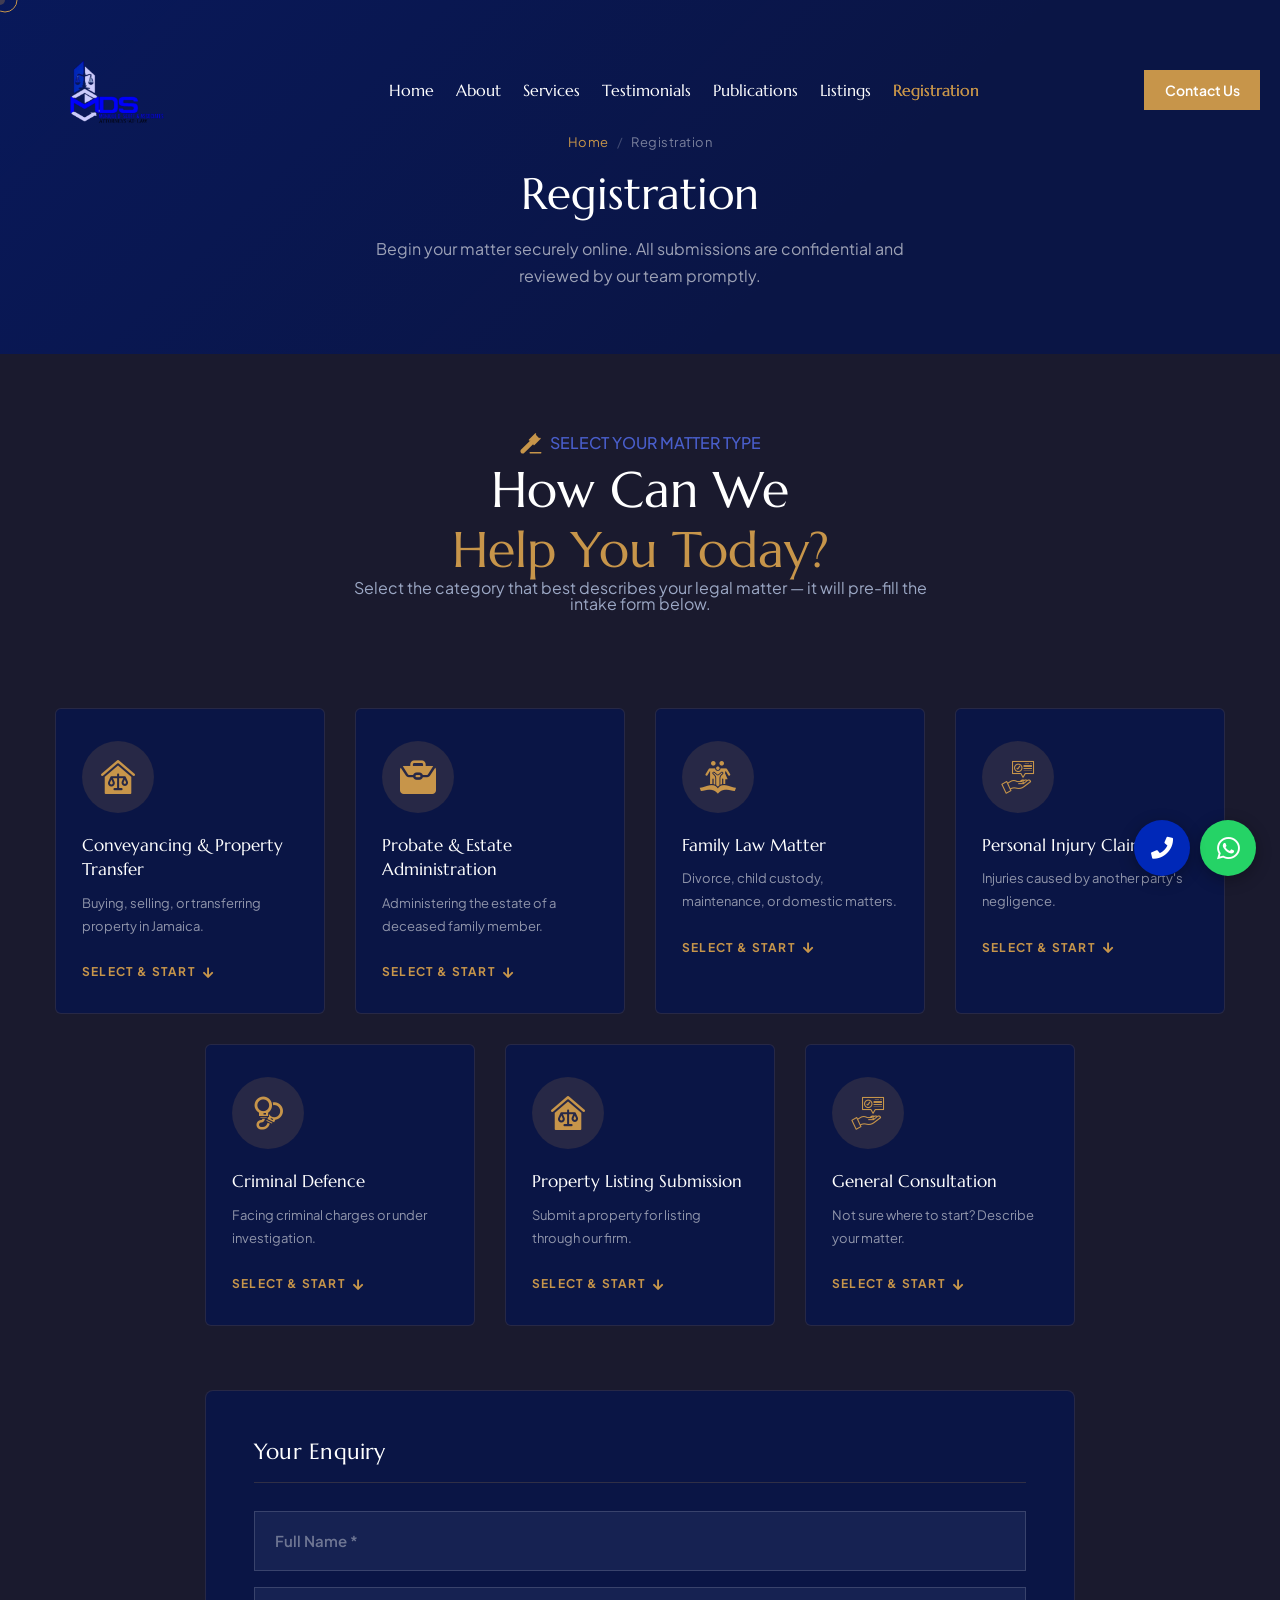
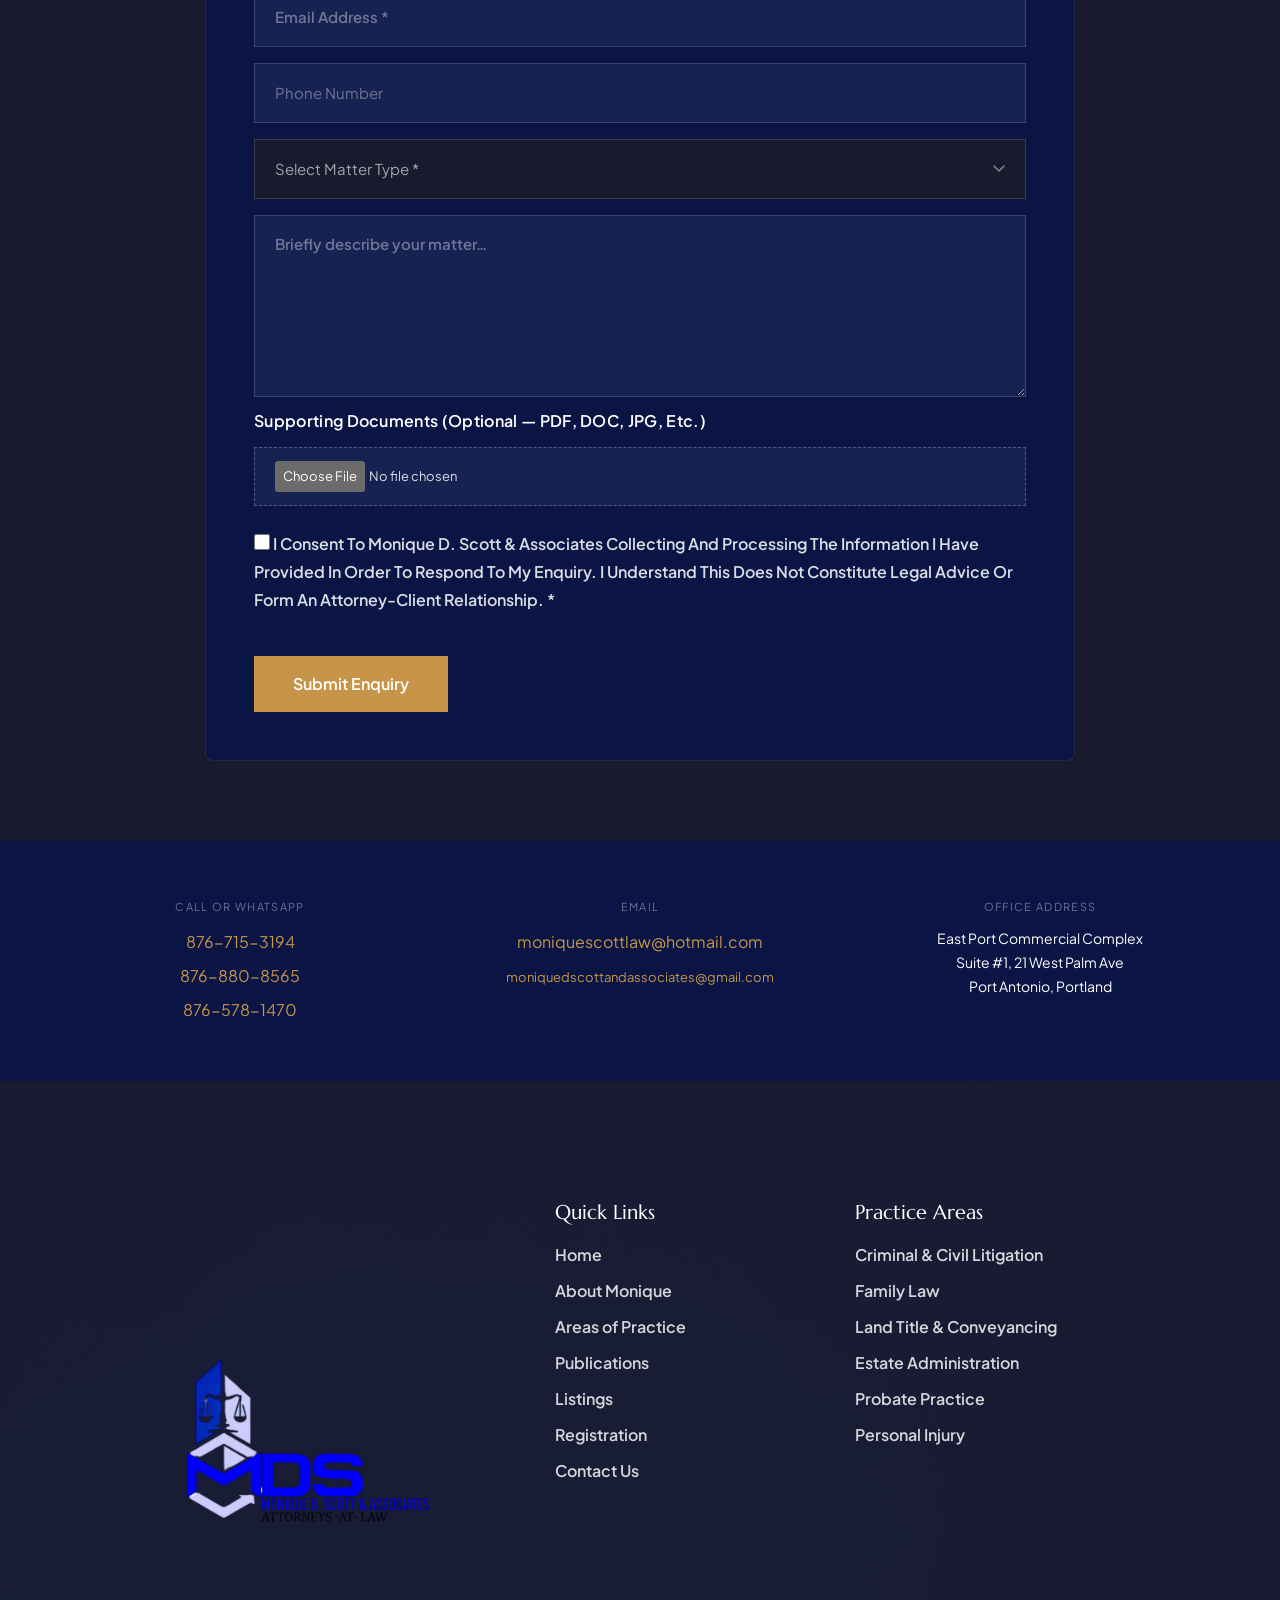
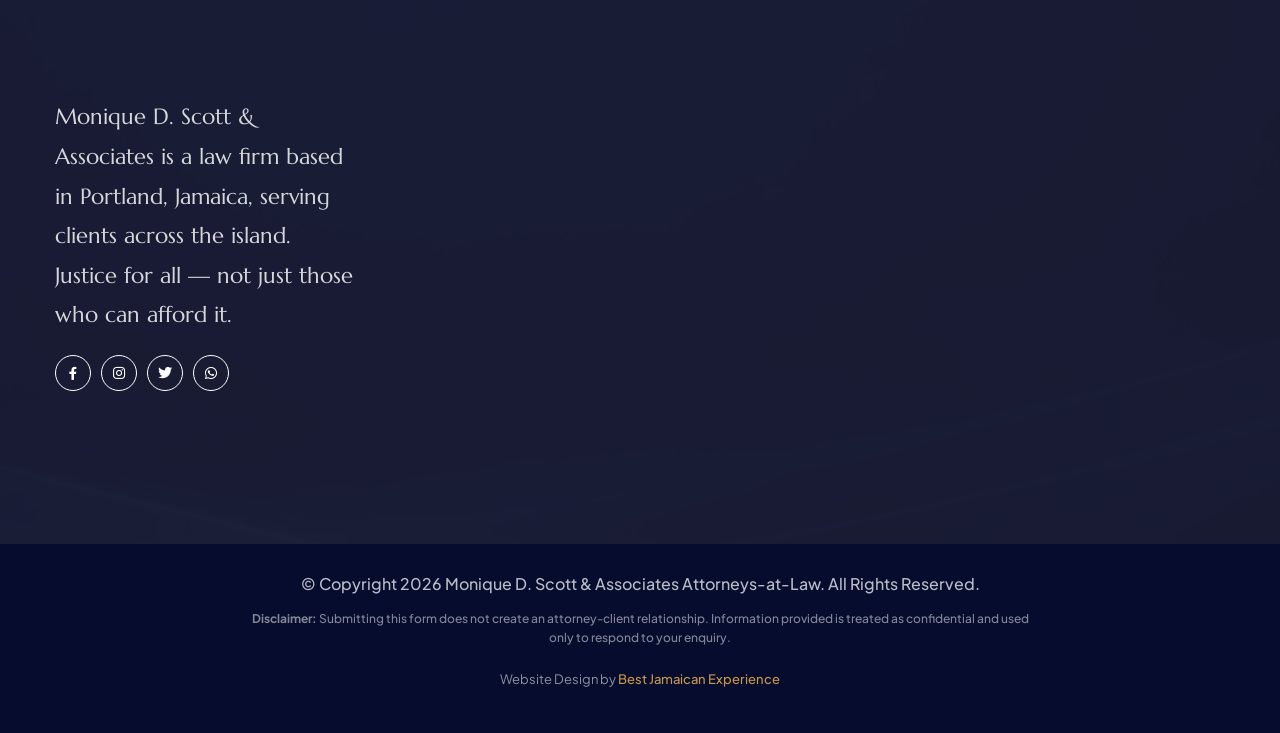
<file: registration.html>
<!DOCTYPE html>
<html lang="en">

<head>
    <meta charset="UTF-8" />
    <meta name="viewport" content="width=device-width, initial-scale=1.0" />
    <title>Registration | Monique D. Scott &amp; Associates Attorneys-at-Law</title>
    <meta name="description" content="Begin your legal matter with Monique D. Scott &amp; Associates. Submit your enquiry online — confidential, straightforward client intake for all practice areas." />
    <link rel="canonical" href="https://moniquedscottandassociates.com/registration.html" />
    <meta name="robots" content="index, follow" />
    <meta name="theme-color" content="#0028B8" />

    <link rel="apple-touch-icon" sizes="180x180" href="/assets/images/favicons/apple-touch-icon.png" />
    <link rel="icon" type="image/png" sizes="32x32" href="/assets/images/favicons/favicon-32x32.png" />
    <link rel="icon" type="image/png" sizes="16x16" href="/assets/images/favicons/favicon-16x16.png" />
    <link rel="manifest" href="/assets/images/favicons/site.webmanifest" />

    <link rel="preconnect" href="https://fonts.googleapis.com">
    <link rel="preconnect" href="https://fonts.gstatic.com" crossorigin>
    <link href="https://fonts.googleapis.com/css2?family=Marcellus&family=Plus+Jakarta+Sans:ital,wght@0,200..800;1,200..800&display=swap" rel="stylesheet">

    <link rel="stylesheet" href="/assets/vendors/bootstrap/css/bootstrap.min.css" />
    <link rel="stylesheet" href="/assets/vendors/animate/animate.min.css" />
    <link rel="stylesheet" href="/assets/vendors/fontawesome/css/all.min.css" />
    <link rel="stylesheet" href="/assets/vendors/procounsel-icons/style.css" />
    <link rel="stylesheet" href="/assets/css/procounsel.css" />
    <link rel="stylesheet" href="/assets/css/mds-custom.css" />
    <link rel="stylesheet" href="/assets/css/mds-cms.css" />
</head>

<body class="custom-cursor">
    <div class="custom-cursor__cursor"></div>
    <div class="custom-cursor__cursor-two"></div>
    <div class="preloader">
        <div class="preloader__image" style="background-image: url(/assets/images/mds/logo-transparent.png); background-size: contain;"></div>
    </div>

    <div class="page-wrapper">

        <header class="main-header sticky-header">
            <div class="container-fluid">
                <div class="main-header__inner">
                    <div class="main-header__logo">
                        <a href="/"><img src="/assets/images/mds/logo-transparent.png" alt="Monique D. Scott &amp; Associates Attorneys-at-Law" width="500" height="500"></a>
                    </div>
                    <nav class="main-header__nav main-menu">
                        <ul class="main-menu__list">
                            <li><a href="/">Home</a></li>
                            <li><a href="/#about">About</a></li>
                            <li><a href="/#services">Services</a></li>
                            <li><a href="/#testimonials">Testimonials</a></li>
                            <li><a href="/publications.html">Publications</a></li>
                            <li><a href="/listings.html">Listings</a></li>
                            <li class="current"><a href="/registration.html">Registration</a></li>
                        </ul>
                    </nav>
                    <div class="main-header__right">
                        <div class="mobile-nav__btn mobile-nav__toggler"><span></span><span></span><span></span></div>
                        <div class="main-header__btn">
                            <a href="/#contact" class="procounsel-btn"><i>Contact Us</i><span>Contact Us</span></a>
                        </div>
                    </div>
                </div>
            </div>
        </header>

        <main id="main-content">

            <!-- ===== PAGE HERO ===== -->
            <section class="mds-page-hero">
                <div class="mds-page-hero__inner">
                    <p class="mds-page-hero__breadcrumb"><a href="/">Home</a><span>/</span>Registration</p>
                    <h1 class="mds-page-hero__title">Registration</h1>
                    <p class="mds-page-hero__subtitle">Begin your matter securely online. All submissions are confidential and reviewed by our team promptly.</p>
                </div>
            </section>

            <!-- ===== INTAKE CATEGORIES ===== -->
            <section style="background-color: #1A1A2E; padding: 80px 0;">
                <div class="container">

                    <div class="sec-title text-center" style="margin-bottom: 48px;">
                        <div class="sec-title__tagline bw-split-in-up-fast d-inline-flex align-items-center gap-2">
                            <svg class="hammer" width="23" height="23" viewBox="0 0 23 23" fill="none" xmlns="http://www.w3.org/2000/svg"><path d="M21.6562 20.875H10.7188C10.5115 20.875 10.3128 20.9573 10.1663 21.1038C10.0198 21.2503 9.9375 21.449 9.9375 21.6562C9.9375 21.8635 10.0198 22.0622 10.1663 22.2087C10.3128 22.3552 10.5115 22.4375 10.7188 22.4375H21.6562C21.8635 22.4375 22.0622 22.3552 22.2087 22.2087C22.3552 22.0622 22.4375 21.8635 22.4375 21.6562C22.4375 21.449 22.3552 21.2503 22.2087 21.1038C22.0622 20.9573 21.8635 20.875 21.6562 20.875Z"/><path d="M14.3015 12.2813L14.0726 12.5102C13.9993 12.5825 13.9411 12.6687 13.9012 12.7637C13.8613 12.8586 13.8406 12.9605 13.8403 13.0635C13.84 13.1665 13.8601 13.2686 13.8993 13.3638C13.9386 13.459 13.9963 13.5455 14.0691 13.6184C14.142 13.6912 14.2285 13.7489 14.3237 13.7882C14.4189 13.8274 14.521 13.8475 14.624 13.8471C14.727 13.8468 14.8289 13.8261 14.9238 13.7863C15.0188 13.7464 15.105 13.6881 15.1773 13.6149L21.4273 7.36485C21.5716 7.21791 21.6521 7.01992 21.6511 6.81397C21.6502 6.60802 21.568 6.41077 21.4223 6.26514C21.2767 6.11951 21.0795 6.03729 20.8735 6.03635C20.6676 6.03542 20.4696 6.11586 20.3226 6.26016L20.0937 6.48907L16.5113 2.90602L16.7398 2.67735C16.8841 2.53041 16.9646 2.33242 16.9636 2.12647C16.9627 1.92052 16.8805 1.72327 16.7348 1.57764C16.5892 1.43201 16.392 1.34979 16.186 1.34885C15.9801 1.34792 15.7821 1.42836 15.6351 1.57266L9.38514 7.82266C9.31152 7.89496 9.25296 7.98112 9.21283 8.07618C9.17269 8.17123 9.15179 8.27329 9.15132 8.37647C9.15086 8.47965 9.17083 8.5819 9.2101 8.67731C9.24937 8.77273 9.30715 8.85942 9.38011 8.93238C9.45307 9.00534 9.53976 9.06312 9.63518 9.10239C9.73059 9.14166 9.83284 9.16163 9.93602 9.16117C10.0392 9.1607 10.1413 9.1398 10.2363 9.09966C10.3314 9.05953 10.4175 9.00097 10.4898 8.92735L10.7187 8.69844L10.7859 8.76559L1.18201 18.3695C0.953685 18.5955 0.772269 18.8644 0.648189 19.1608C0.524109 19.4571 0.459812 19.7751 0.458992 20.0963C0.458172 20.4176 0.520846 20.7359 0.643411 21.0328C0.765976 21.3298 0.946017 21.5996 1.17319 21.8268C1.40036 22.054 1.67018 22.234 1.96715 22.3566C2.26412 22.4791 2.58239 22.5418 2.90365 22.541C3.22492 22.5402 3.54286 22.4759 3.8392 22.3518C4.13554 22.2277 4.40444 22.0463 4.63045 21.818L14.2344 12.2141L14.3015 12.2813Z"/></svg>
                            Select Your Matter Type
                        </div>
                        <h2 class="sec-title__title bw-split-in-up">How Can We<br><span>Help You Today?</span></h2>
                        <p class="sec-title__text" style="max-width:600px;margin:0 auto;">Select the category that best describes your legal matter — it will pre-fill the intake form below.</p>
                    </div>

                    <div class="row gutter-y-30 justify-content-center" style="margin-bottom: 64px;">

                        <div class="col-xl-3 col-lg-4 col-md-6">
                            <a href="#intake-form" class="mds-intake-card intake-select" data-type="Conveyancing &amp; Property Transfer" onclick="mdsSelectType(this)">
                                <div class="practice-icon"><i class="icon-real-estate-law" aria-hidden="true"></i></div>
                                <h3 class="mds-intake-card__title">Conveyancing &amp; Property Transfer</h3>
                                <p class="mds-intake-card__text">Buying, selling, or transferring property in Jamaica.</p>
                                <span class="mds-intake-card__cta">Select &amp; Start <i class="fa fa-arrow-down"></i></span>
                            </a>
                        </div>

                        <div class="col-xl-3 col-lg-4 col-md-6">
                            <a href="#intake-form" class="mds-intake-card intake-select" data-type="Probate &amp; Estate Administration" onclick="mdsSelectType(this)">
                                <div class="practice-icon"><i class="icon-employment-law" aria-hidden="true"></i></div>
                                <h3 class="mds-intake-card__title">Probate &amp; Estate Administration</h3>
                                <p class="mds-intake-card__text">Administering the estate of a deceased family member.</p>
                                <span class="mds-intake-card__cta">Select &amp; Start <i class="fa fa-arrow-down"></i></span>
                            </a>
                        </div>

                        <div class="col-xl-3 col-lg-4 col-md-6">
                            <a href="#intake-form" class="mds-intake-card intake-select" data-type="Family Law Matter" onclick="mdsSelectType(this)">
                                <div class="practice-icon"><i class="icon-family-law" aria-hidden="true"></i></div>
                                <h3 class="mds-intake-card__title">Family Law Matter</h3>
                                <p class="mds-intake-card__text">Divorce, child custody, maintenance, or domestic matters.</p>
                                <span class="mds-intake-card__cta">Select &amp; Start <i class="fa fa-arrow-down"></i></span>
                            </a>
                        </div>

                        <div class="col-xl-3 col-lg-4 col-md-6">
                            <a href="#intake-form" class="mds-intake-card intake-select" data-type="Personal Injury Claim" onclick="mdsSelectType(this)">
                                <div class="practice-icon"><i class="icon-advice" aria-hidden="true"></i></div>
                                <h3 class="mds-intake-card__title">Personal Injury Claim</h3>
                                <p class="mds-intake-card__text">Injuries caused by another party's negligence.</p>
                                <span class="mds-intake-card__cta">Select &amp; Start <i class="fa fa-arrow-down"></i></span>
                            </a>
                        </div>

                        <div class="col-xl-3 col-lg-4 col-md-6">
                            <a href="#intake-form" class="mds-intake-card intake-select" data-type="Criminal Defence" onclick="mdsSelectType(this)">
                                <div class="practice-icon"><i class="icon-criminal-law" aria-hidden="true"></i></div>
                                <h3 class="mds-intake-card__title">Criminal Defence</h3>
                                <p class="mds-intake-card__text">Facing criminal charges or under investigation.</p>
                                <span class="mds-intake-card__cta">Select &amp; Start <i class="fa fa-arrow-down"></i></span>
                            </a>
                        </div>

                        <div class="col-xl-3 col-lg-4 col-md-6">
                            <a href="#intake-form" class="mds-intake-card intake-select" data-type="Property Listing Submission" onclick="mdsSelectType(this)">
                                <div class="practice-icon"><i class="icon-real-estate-law" aria-hidden="true"></i></div>
                                <h3 class="mds-intake-card__title">Property Listing Submission</h3>
                                <p class="mds-intake-card__text">Submit a property for listing through our firm.</p>
                                <span class="mds-intake-card__cta">Select &amp; Start <i class="fa fa-arrow-down"></i></span>
                            </a>
                        </div>

                        <div class="col-xl-3 col-lg-4 col-md-6">
                            <a href="#intake-form" class="mds-intake-card intake-select" data-type="General Consultation" onclick="mdsSelectType(this)">
                                <div class="practice-icon"><i class="icon-advice" aria-hidden="true"></i></div>
                                <h3 class="mds-intake-card__title">General Consultation</h3>
                                <p class="mds-intake-card__text">Not sure where to start? Describe your matter.</p>
                                <span class="mds-intake-card__cta">Select &amp; Start <i class="fa fa-arrow-down"></i></span>
                            </a>
                        </div>

                    </div><!-- /.row -->

                    <!-- ===== INTAKE FORM ===== -->
                    <div class="row justify-content-center" id="intake-form">
                        <div class="col-lg-9">
                            <div class="mds-registration-section">

                                <h2 class="mds-form-section-title">Your Enquiry</h2>

                                <form name="intake" method="POST" data-netlify="true" netlify-honeypot="bot-field" action="/registration.html" id="intake-form-el" class="form-one">
                                    <input type="hidden" name="form-name" value="intake">
                                    <p class="d-none" aria-hidden="true"><label>Do not fill: <input name="bot-field" tabindex="-1"></label></p>

                                    <div class="form-one__group">

                                        <!-- Name -->
                                        <div class="form-one__control form-one__control--full">
                                            <input type="text" name="full-name" placeholder="Full Name *" required>
                                        </div>

                                        <!-- Email -->
                                        <div class="form-one__control form-one__control--full">
                                            <input type="email" name="email" placeholder="Email Address *" required>
                                        </div>

                                        <!-- Phone -->
                                        <div class="form-one__control form-one__control--full">
                                            <input type="tel" name="phone" placeholder="Phone Number">
                                        </div>

                                        <!-- Service Type -->
                                        <div class="form-one__control form-one__control--full">
                                            <select name="service-type" id="intake-service-type" class="mds-form-select" required>
                                                <option value="" disabled selected>Select Matter Type *</option>
                                                <option value="Conveyancing &amp; Property Transfer">Conveyancing &amp; Property Transfer</option>
                                                <option value="Probate &amp; Estate Administration">Probate &amp; Estate Administration</option>
                                                <option value="Family Law Matter">Family Law Matter</option>
                                                <option value="Personal Injury Claim">Personal Injury Claim</option>
                                                <option value="Criminal Defence">Criminal Defence</option>
                                                <option value="Property Listing Submission">Property Listing Submission</option>
                                                <option value="General Consultation">General Consultation</option>
                                            </select>
                                        </div>

                                        <!-- Details -->
                                        <div class="form-one__control form-one__control--full">
                                            <textarea name="details" placeholder="Briefly describe your matter…" rows="6"></textarea>
                                        </div>

                                        <!-- File Upload -->
                                        <div class="form-one__control form-one__control--full">
                                            <label class="mds-file-upload-label">Supporting Documents (optional — PDF, DOC, JPG, etc.)</label>
                                            <input type="file" name="document" accept=".pdf,.doc,.docx,.jpg,.jpeg,.png,.txt" class="mds-file-upload-input">
                                        </div>

                                        <!-- Consent -->
                                        <div class="form-one__control form-one__control--full" style="margin-top:8px;">
                                            <label class="mds-consent-label">
                                                <input type="checkbox" name="consent" required>
                                                <span>I consent to Monique D. Scott &amp; Associates collecting and processing the information I have provided in order to respond to my enquiry. I understand this does not constitute legal advice or form an attorney-client relationship. *</span>
                                            </label>
                                        </div>

                                        <!-- Submit -->
                                        <div class="form-one__control form-one__control--full" style="margin-top:8px;">
                                            <button type="submit" class="procounsel-btn">
                                                <i>Submit Enquiry</i>
                                                <span>Submit Enquiry</span>
                                            </button>
                                        </div>

                                    </div><!-- /.form-one__group -->
                                </form>

                                <!-- Success message -->
                                <div class="mds-form-success" id="intake-success" role="alert" aria-live="polite" style="display:none;">
                                    <div class="mds-form-success__icon"><i class="fas fa-check-circle"></i></div>
                                    <h3 class="mds-form-success__title">Enquiry Received</h3>
                                    <p class="mds-form-success__text">Thank you for reaching out to Monique D. Scott &amp; Associates. Our team will review your enquiry and contact you shortly.</p>
                                    <p class="mds-form-success__urgent">For urgent matters, please call <a href="tel:+18767153194">876-715-3194</a>.</p>
                                </div>

                            </div><!-- /.mds-registration-section -->
                        </div>
                    </div>

                </div><!-- /.container -->
            </section>

            <!-- ===== CONTACT INFO STRIP ===== -->
            <section style="background-color: #0A1545; padding: 56px 0;">
                <div class="container">
                    <div class="row justify-content-center text-center gutter-y-30">
                        <div class="col-md-4">
                            <div style="color:rgba(255,255,255,0.4);font-size:11px;text-transform:uppercase;letter-spacing:.12em;margin-bottom:10px;">Call or WhatsApp</div>
                            <div style="color:#fff;font-size:16px;">
                                <a href="tel:+18767153194" style="color:#c7954a;display:block;margin-bottom:4px;">876-715-3194</a>
                                <a href="tel:+18768808565" style="color:#c7954a;display:block;margin-bottom:4px;">876-880-8565</a>
                                <a href="tel:+18765781470" style="color:#c7954a;display:block;">876-578-1470</a>
                            </div>
                        </div>
                        <div class="col-md-4">
                            <div style="color:rgba(255,255,255,0.4);font-size:11px;text-transform:uppercase;letter-spacing:.12em;margin-bottom:10px;">Email</div>
                            <div>
                                <a href="mailto:moniquescottlaw@hotmail.com" style="color:#c7954a;display:block;margin-bottom:4px;">moniquescottlaw@hotmail.com</a>
                                <a href="mailto:moniquedscottandassociates@gmail.com" style="color:#c7954a;font-size:13px;">moniquedscottandassociates@gmail.com</a>
                            </div>
                        </div>
                        <div class="col-md-4">
                            <div style="color:rgba(255,255,255,0.4);font-size:11px;text-transform:uppercase;letter-spacing:.12em;margin-bottom:10px;">Office Address</div>
                            <p style="color:#fff;font-size:14px;line-height:1.7;margin:0;">East Port Commercial Complex<br>Suite #1, 21 West Palm Ave<br>Port Antonio, Portland</p>
                        </div>
                    </div>
                </div>
            </section>

        </main>

        <!-- FOOTER -->
        <footer class="main-footer">
            <div class="main-footer__bg" style="background-image: url(/assets/images/backgrounds/footer-bg.png);"></div>
            <div class="main-footer__top">
                <div class="container">
                    <div class="row">
                        <div class="col-md-12 col-xl-5">
                            <div class="footer-widget footer-widget--about">
                                <a href="/" class="footer-widget__logo"><img src="/assets/images/mds/logo-transparent.png" width="180" height="180" alt="Monique D. Scott &amp; Associates" loading="lazy"></a>
                                <p class="footer-widget__text">Monique D. Scott &amp; Associates is a law firm based in Portland, Jamaica, serving clients across the island. Justice for all — not just those who can afford it.</p>
                                <div class="main-footer__info__social" style="margin-top:20px;justify-content:flex-start;">
                                    <a href="https://www.facebook.com/profile.php?id=100092090364921" target="_blank" rel="noopener"><i class="icon-facebook"></i></a>
                                    <a href="https://www.instagram.com/moniquescottlaw23" target="_blank" rel="noopener"><i class="fab fa-instagram"></i></a>
                                    <a href="https://twitter.com/moniqueS75161" target="_blank" rel="noopener"><i class="fab fa-twitter"></i></a>
                                    <a href="https://wa.me/18768808565" target="_blank" rel="noopener"><i class="fab fa-whatsapp"></i></a>
                                </div>
                            </div>
                        </div>
                        <div class="col-md-6 col-xl-3">
                            <div class="footer-widget footer-widget--links">
                                <h2 class="footer-widget__title">Quick Links</h2>
                                <ul class="list-unstyled footer-widget__links">
                                    <li><a href="/">Home</a></li>
                                    <li><a href="/#about">About Monique</a></li>
                                    <li><a href="/#services">Areas of Practice</a></li>
                                    <li><a href="/publications.html">Publications</a></li>
                                    <li><a href="/listings.html">Listings</a></li>
                                    <li><a href="/registration.html">Registration</a></li>
                                    <li><a href="/#contact">Contact Us</a></li>
                                </ul>
                            </div>
                        </div>
                        <div class="col-md-6 col-xl-4">
                            <div class="footer-widget footer-widget--links">
                                <h2 class="footer-widget__title">Practice Areas</h2>
                                <ul class="list-unstyled footer-widget__links">
                                    <li><a href="/#services">Criminal &amp; Civil Litigation</a></li>
                                    <li><a href="/#services">Family Law</a></li>
                                    <li><a href="/#services">Land Title &amp; Conveyancing</a></li>
                                    <li><a href="/#services">Estate Administration</a></li>
                                    <li><a href="/#services">Probate Practice</a></li>
                                    <li><a href="/#services">Personal Injury</a></li>
                                </ul>
                            </div>
                        </div>
                    </div>
                </div>
            </div>
            <div class="main-footer__bottom">
                <div class="container">
                    <div class="main-footer__bottom__inner" style="flex-direction:column;text-align:center;gap:10px;">
                        <p class="main-footer__copyright">&copy; Copyright <span class="dynamic-year"></span> Monique D. Scott &amp; Associates Attorneys-at-Law. All Rights Reserved.</p>
                        <p class="main-footer__copyright" style="font-size:12px;opacity:.7;max-width:800px;margin:0 auto;line-height:1.6;">
                            <strong>Disclaimer:</strong> Submitting this form does not create an attorney-client relationship. Information provided is treated as confidential and used only to respond to your enquiry.
                        </p>
                        <p class="mds-footer-credit">Website Design by <a href="https://www.bestjamaicanexperience.com" target="_blank" rel="noopener">Best Jamaican Experience</a></p>
                    </div>
                </div>
            </div>
        </footer>
    </div>

    <div class="mobile-nav__wrapper">
        <div class="mobile-nav__overlay mobile-nav__toggler"></div>
        <div class="mobile-nav__content">
            <span class="mobile-nav__close mobile-nav__toggler"><i class="fa fa-times"></i></span>
            <div class="logo-box"><a href="/"><img src="/assets/images/mds/logo-transparent.png" width="160" height="160" alt="Monique D. Scott &amp; Associates" /></a></div>
            <div class="mobile-nav__container"></div>
            <ul class="mobile-nav__contact list-unstyled">
                <li><i class="fa fa-phone-alt"></i><a href="tel:+18767153194">876-715-3194</a></li>
                <li><i class="fa fa-phone-alt"></i><a href="tel:+18768808565">876-880-8565</a></li>
                <li><i class="fa fa-phone-alt"></i><a href="tel:+18765781470">876-578-1470</a></li>
                <li><i class="fa fa-envelope"></i><a href="mailto:moniquescottlaw@hotmail.com">moniquescottlaw@hotmail.com</a></li>
            </ul>
        </div>
    </div>

    <a href="#" data-target="html" class="scroll-to-target scroll-to-top">
        <span class="scroll-to-top__text">back top</span>
        <span class="scroll-to-top__wrapper"><span class="scroll-to-top__inner"></span></span>
    </a>
    <a href="https://wa.me/18768808565" class="mds-whatsapp-float" target="_blank" rel="noopener" aria-label="Chat on WhatsApp"><i class="fab fa-whatsapp"></i></a>
    <a href="tel:+18767153194" class="mds-call-float" aria-label="Call Monique D. Scott &amp; Associates"><i class="fas fa-phone"></i></a>

    <script src="/assets/vendors/jquery/jquery-3.7.1.min.js"></script>
    <script src="/assets/vendors/bootstrap/js/bootstrap.bundle.min.js"></script>
    <script src="/assets/vendors/wow/wow.js"></script>
    <script src="/assets/js/procounsel.js"></script>
    <script src="/assets/js/cms-renderer.js"></script>
    <script>
        document.querySelectorAll('.dynamic-year').forEach(function(el){ el.textContent = new Date().getFullYear(); });

        // Pre-select service type from URL param
        mdsPreSelectService();

        // Category card click: pre-fills the dropdown
        function mdsSelectType(el) {
            var type = el.getAttribute('data-type');
            // Decode HTML entities for comparison
            var decoded = type.replace(/&amp;/g, '&');
            var sel = document.getElementById('intake-service-type');
            for (var i = 0; i < sel.options.length; i++) {
                var optVal = sel.options[i].value.replace(/&amp;/g, '&');
                if (optVal === decoded || sel.options[i].value === type) {
                    sel.selectedIndex = i;
                    break;
                }
            }
        }

        // Netlify form AJAX submit
        var form = document.getElementById('intake-form-el');
        if (form) {
            form.addEventListener('submit', function(e) {
                e.preventDefault();
                var data = new FormData(form);
                fetch('/', { method: 'POST', body: data })
                    .then(function() {
                        form.style.display = 'none';
                        document.getElementById('intake-success').style.display = 'block';
                        window.scrollTo({ top: document.getElementById('intake-form').offsetTop - 100, behavior: 'smooth' });
                    })
                    .catch(function() {
                        alert('There was an error submitting your enquiry. Please call us directly at 876-715-3194.');
                    });
            });
        }
    </script>
</body>
</html>
</file>
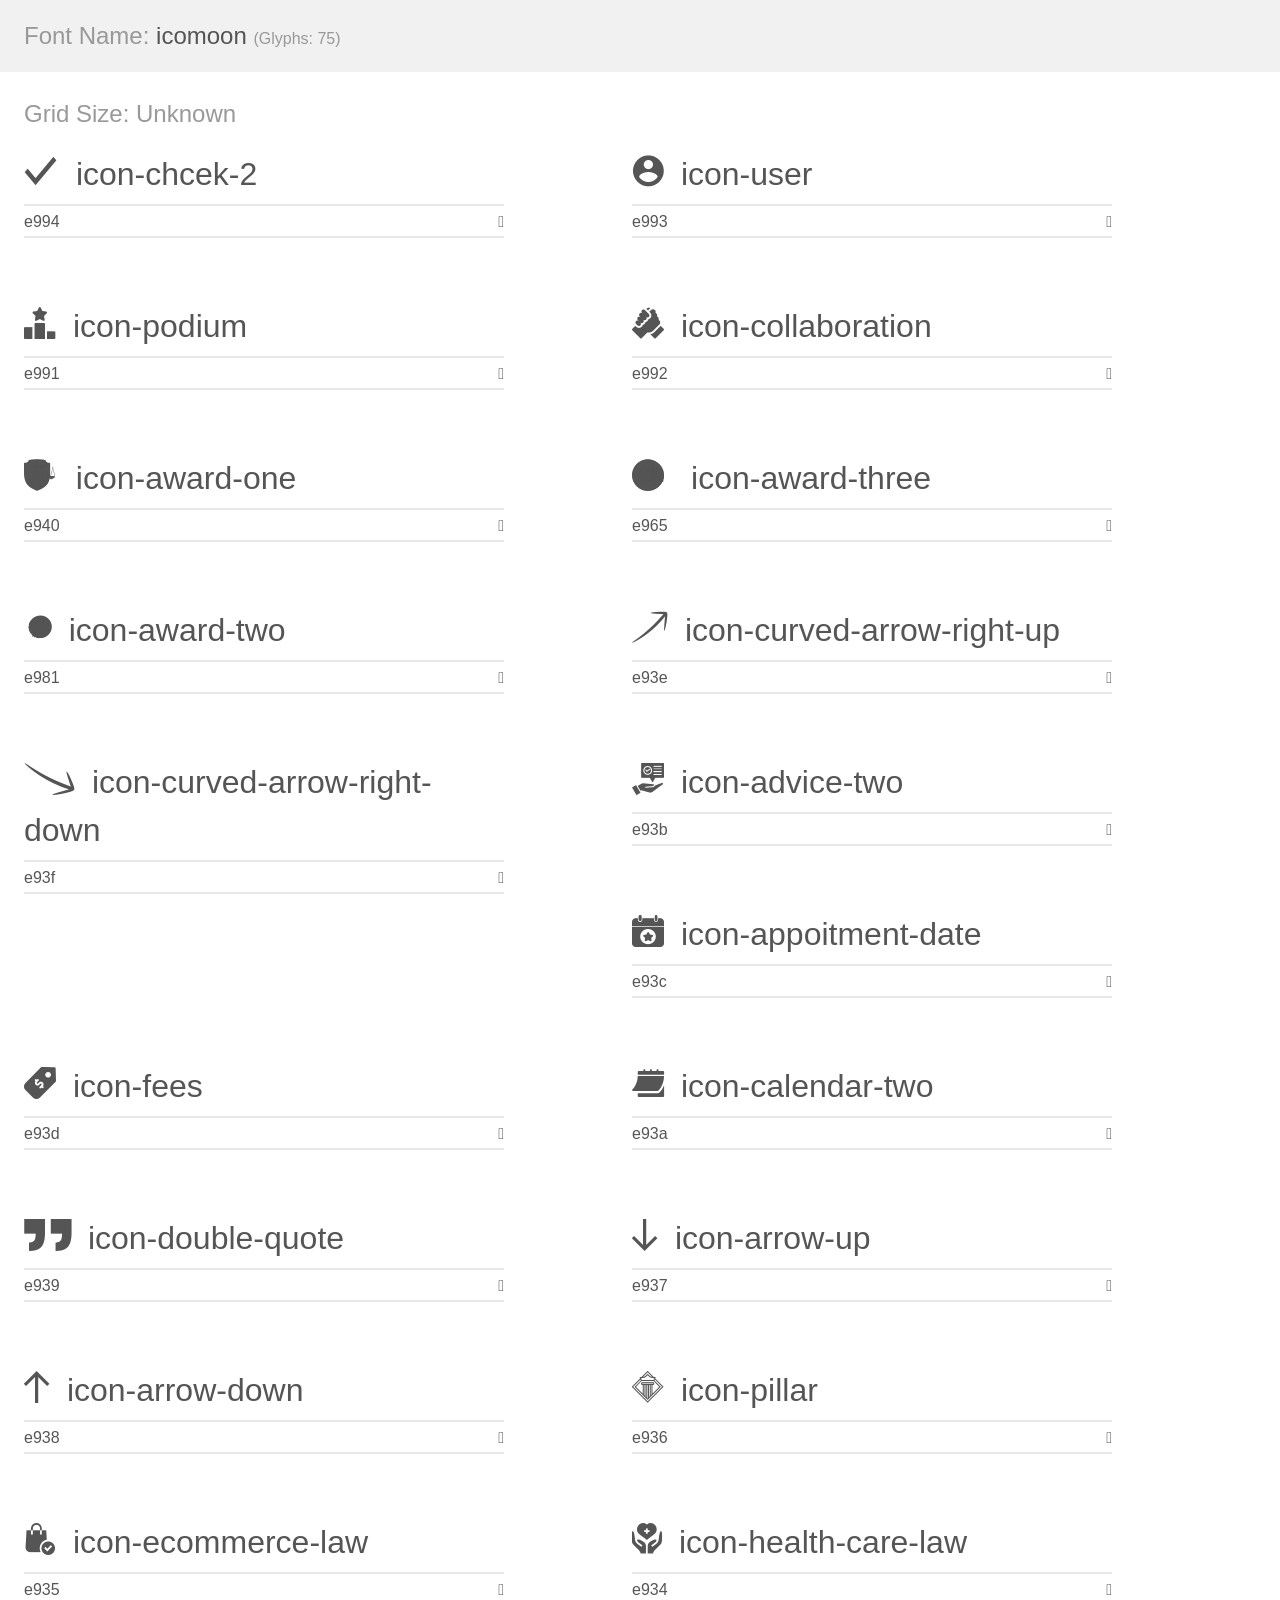
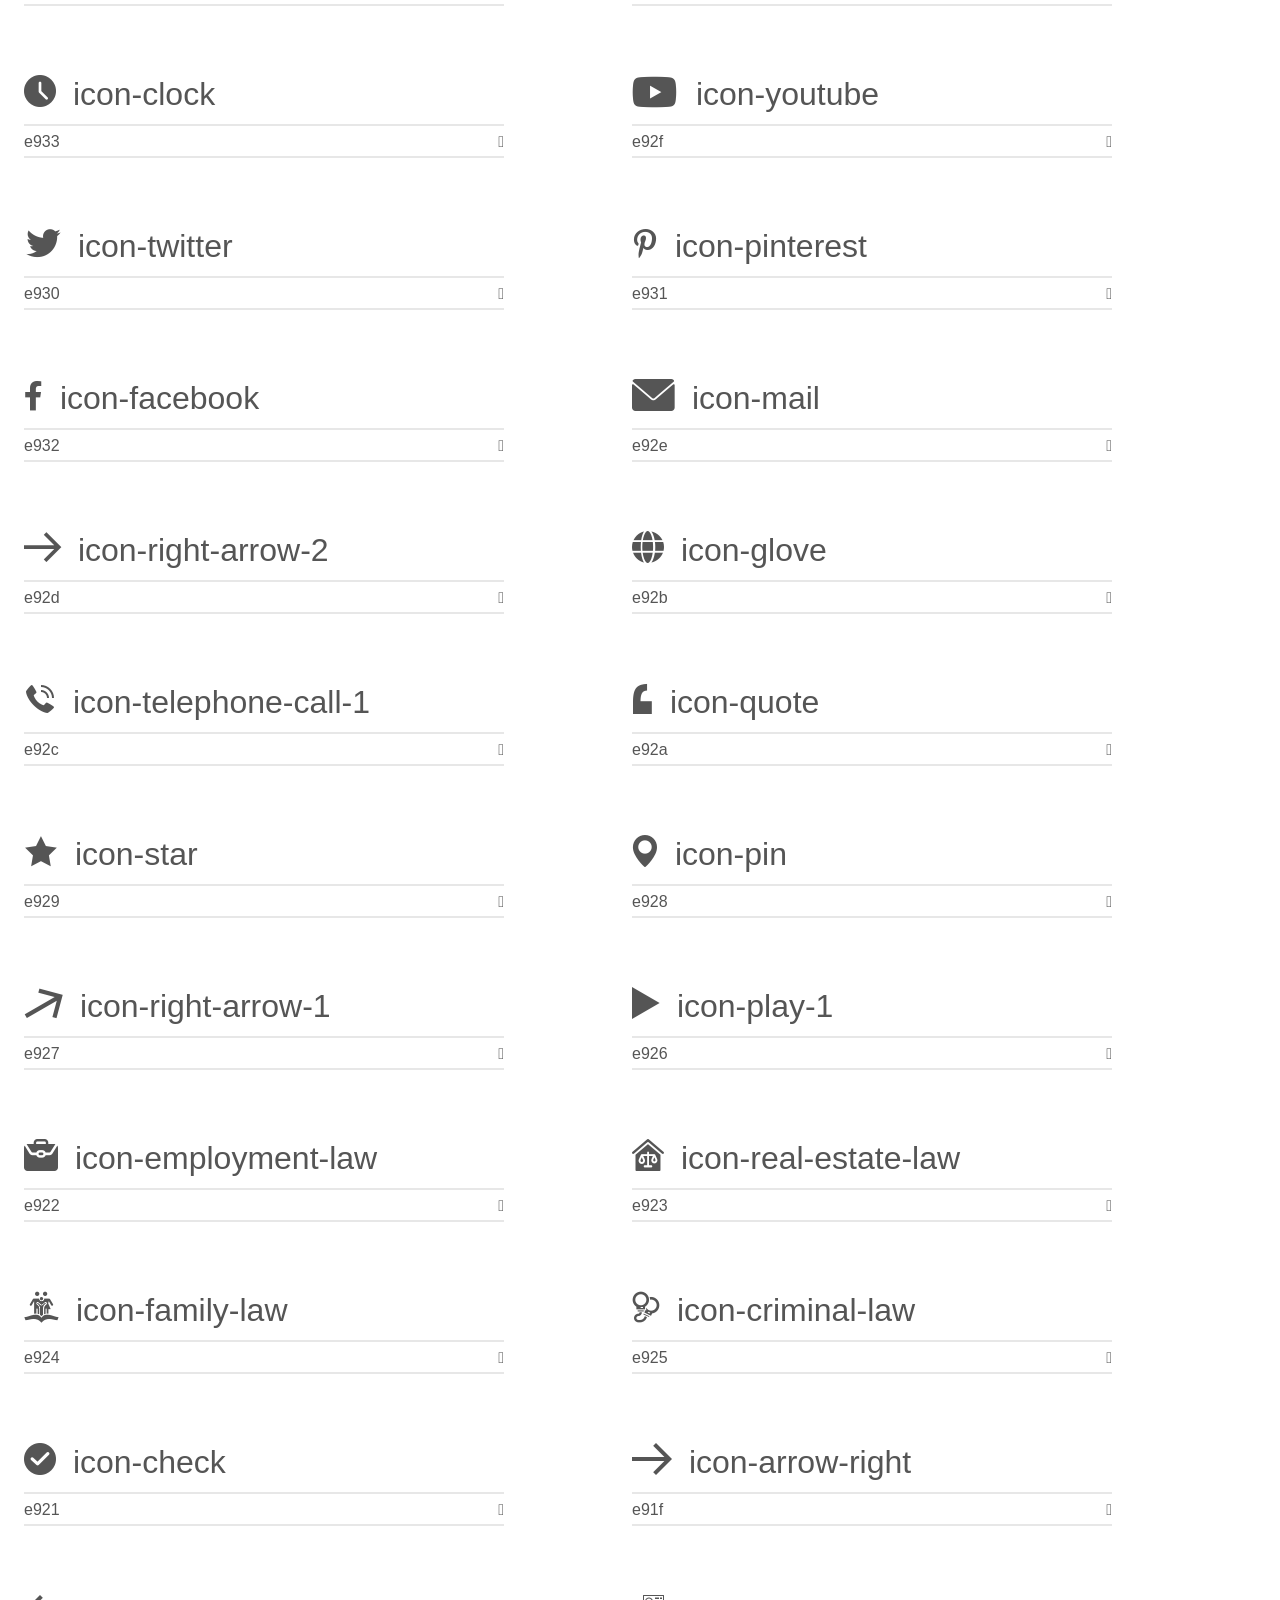
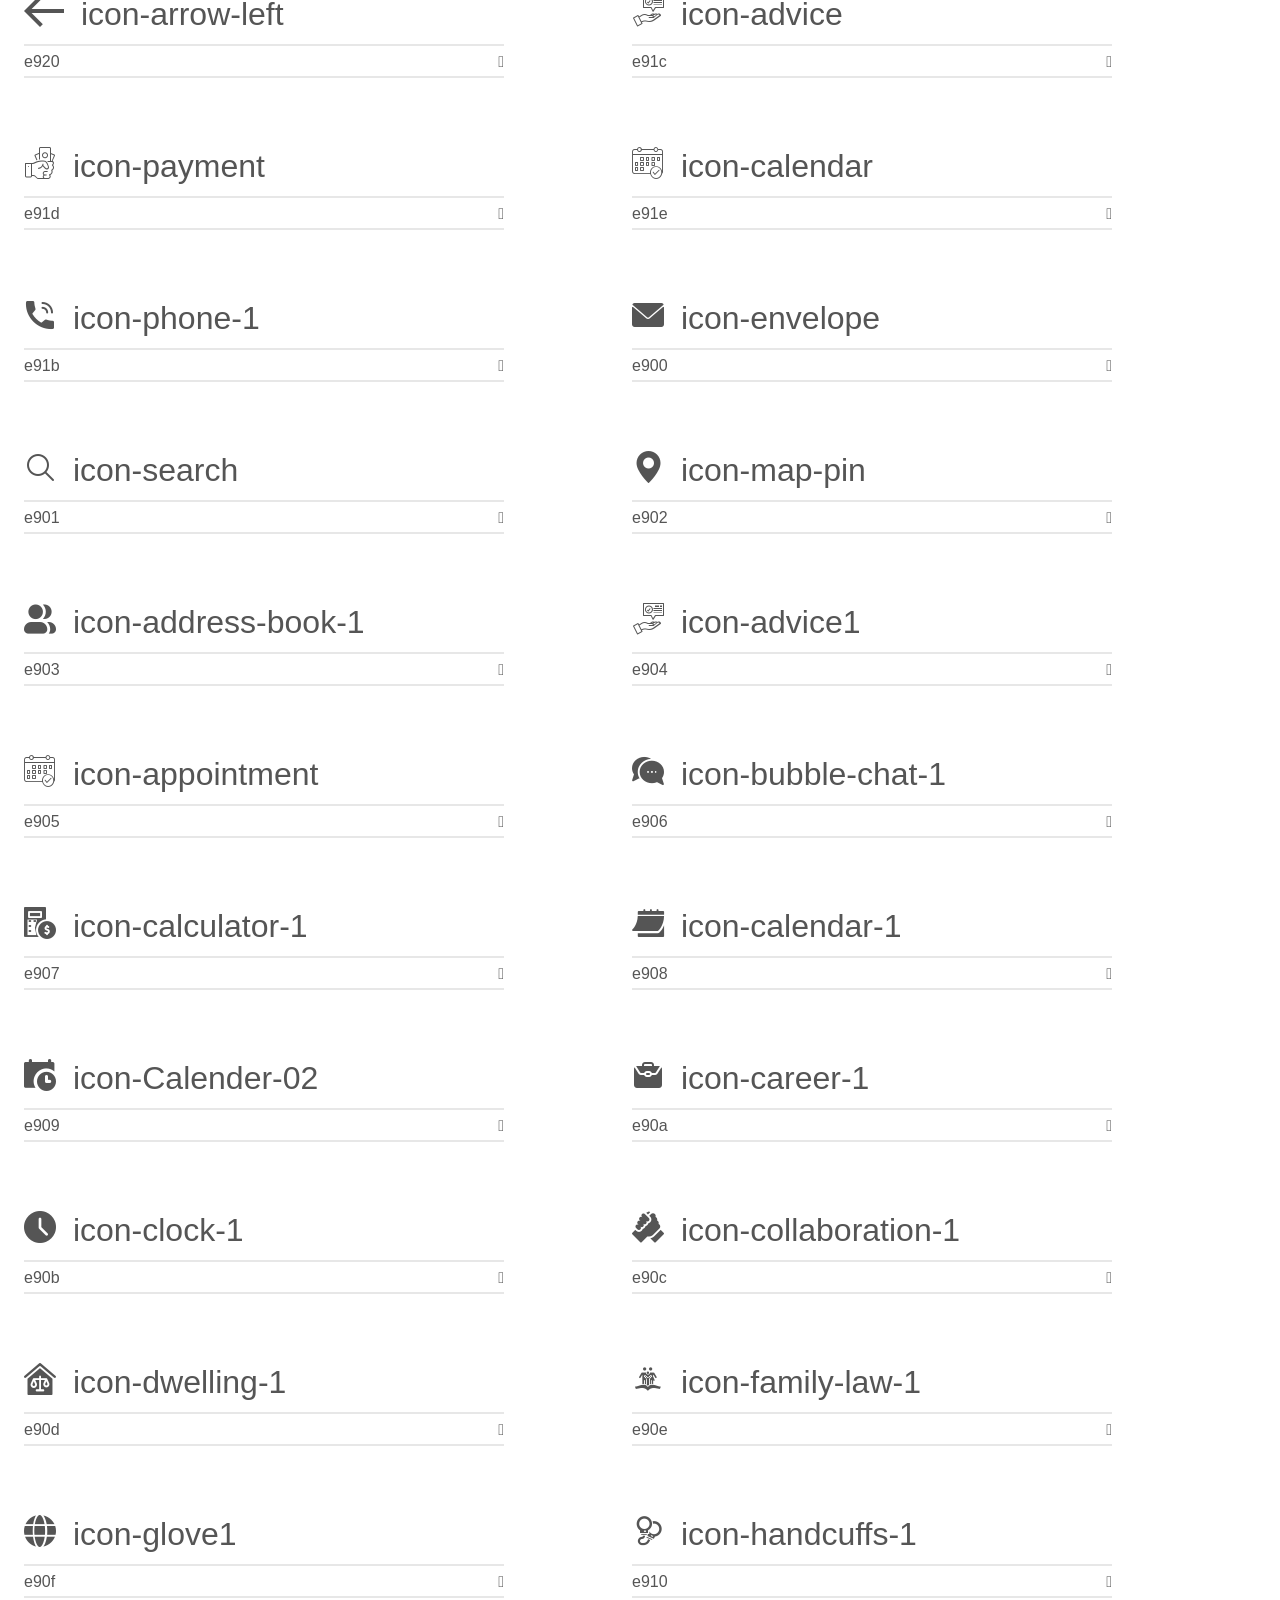
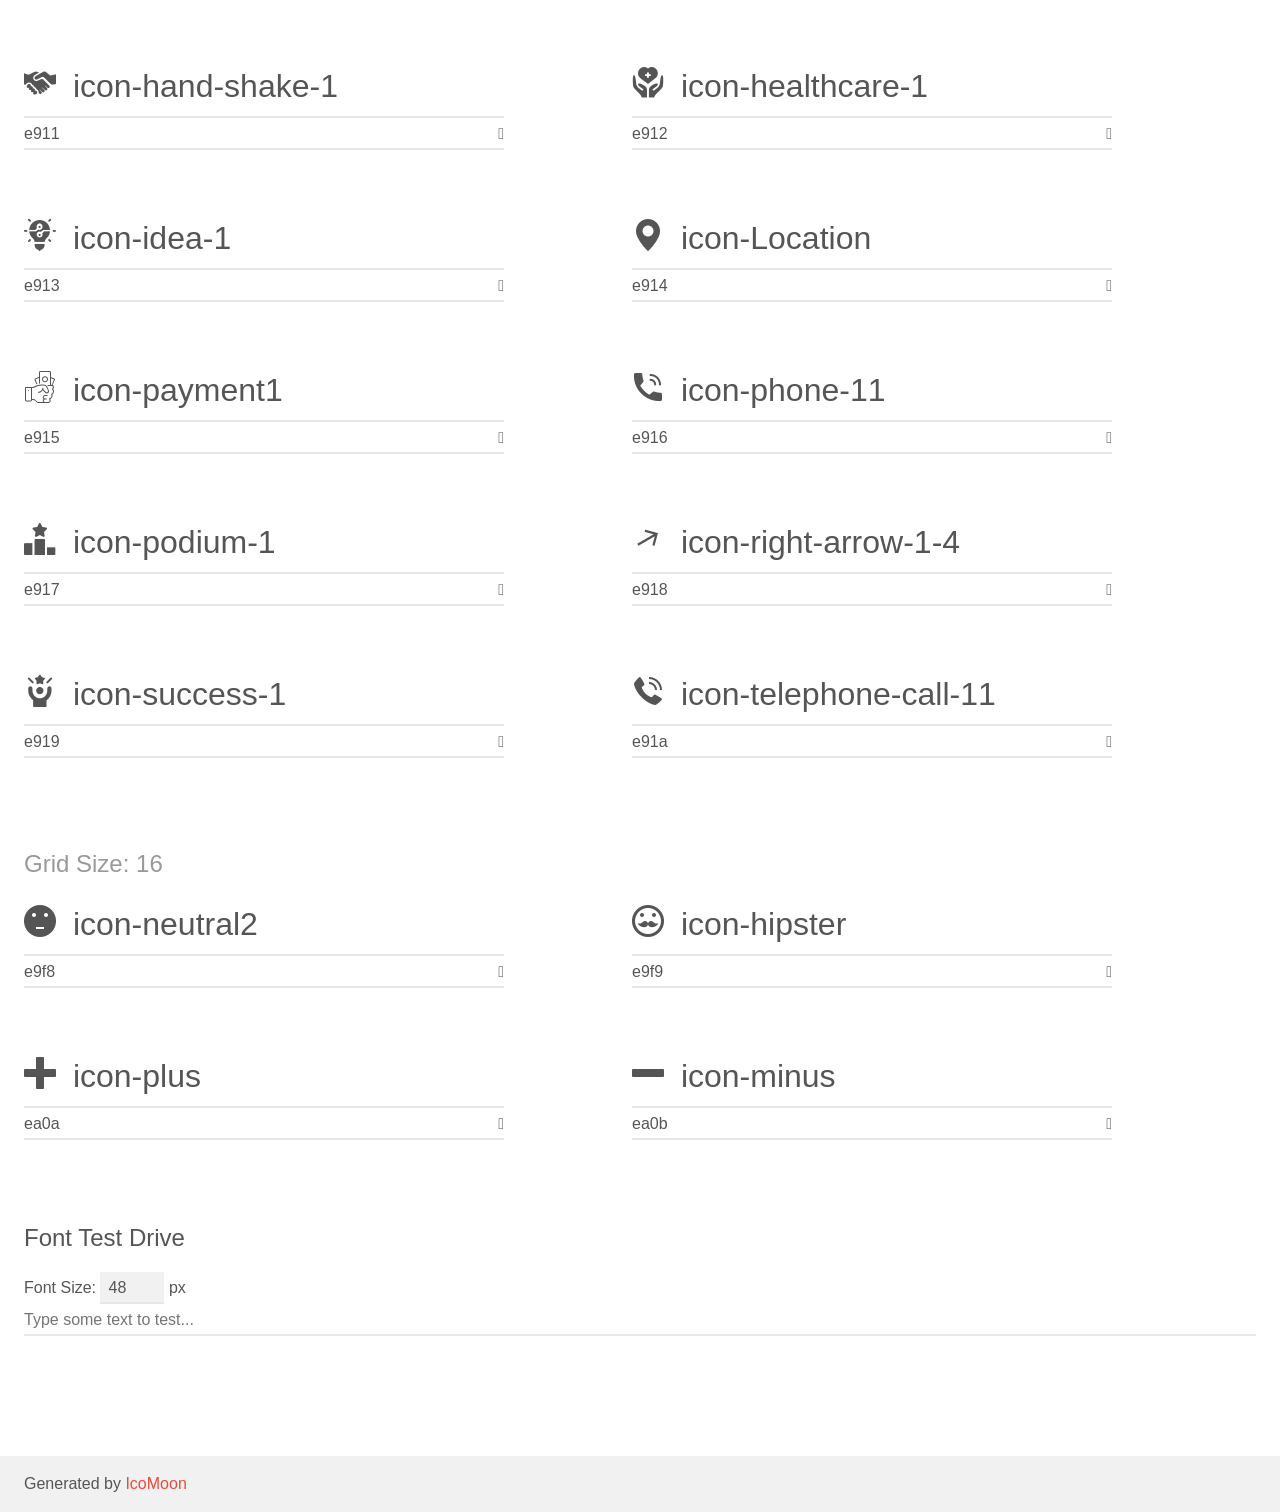
<file: assets/vendors/procounsel-icons/demo.html>
<!doctype html>
<html>
<head>
    <meta charset="utf-8">
    <title>IcoMoon Demo</title>
    <meta name="description" content="An Icon Font Generated By IcoMoon.io">
    <meta name="viewport" content="width=device-width, initial-scale=1">
    <link rel="stylesheet" href="demo-files/demo.css">
    <link rel="stylesheet" href="style.css"></head>
<body>
    <div class="bgc1 clearfix">
        <h1 class="mhmm mvm"><span class="fgc1">Font Name:</span> icomoon <small class="fgc1">(Glyphs:&nbsp;75)</small></h1>
    </div>
    <div class="clearfix mhl ptl">
        <h1 class="mvm mtn fgc1">Grid Size: Unknown</h1>
        <div class="glyph fs1">
            <div class="clearfix bshadow0 pbs">
                <span class="icon-chcek-2"></span>
                <span class="mls"> icon-chcek-2</span>
            </div>
            <fieldset class="fs0 size1of1 clearfix hidden-false">
                <input type="text" readonly value="e994" class="unit size1of2" />
                <input type="text" maxlength="1" readonly value="&#xe994;" class="unitRight size1of2 talign-right" />
            </fieldset>
            <div class="fs0 bshadow0 clearfix hidden-true">
                <span class="unit pvs fgc1">liga: </span>
                <input type="text" readonly value="" class="liga unitRight" />
            </div>
        </div>
        <div class="glyph fs1">
            <div class="clearfix bshadow0 pbs">
                <span class="icon-user"></span>
                <span class="mls"> icon-user</span>
            </div>
            <fieldset class="fs0 size1of1 clearfix hidden-false">
                <input type="text" readonly value="e993" class="unit size1of2" />
                <input type="text" maxlength="1" readonly value="&#xe993;" class="unitRight size1of2 talign-right" />
            </fieldset>
            <div class="fs0 bshadow0 clearfix hidden-true">
                <span class="unit pvs fgc1">liga: </span>
                <input type="text" readonly value="" class="liga unitRight" />
            </div>
        </div>
        <div class="glyph fs1">
            <div class="clearfix bshadow0 pbs">
                <span class="icon-podium"></span>
                <span class="mls"> icon-podium</span>
            </div>
            <fieldset class="fs0 size1of1 clearfix hidden-false">
                <input type="text" readonly value="e991" class="unit size1of2" />
                <input type="text" maxlength="1" readonly value="&#xe991;" class="unitRight size1of2 talign-right" />
            </fieldset>
            <div class="fs0 bshadow0 clearfix hidden-true">
                <span class="unit pvs fgc1">liga: </span>
                <input type="text" readonly value="" class="liga unitRight" />
            </div>
        </div>
        <div class="glyph fs1">
            <div class="clearfix bshadow0 pbs">
                <span class="icon-collaboration"></span>
                <span class="mls"> icon-collaboration</span>
            </div>
            <fieldset class="fs0 size1of1 clearfix hidden-false">
                <input type="text" readonly value="e992" class="unit size1of2" />
                <input type="text" maxlength="1" readonly value="&#xe992;" class="unitRight size1of2 talign-right" />
            </fieldset>
            <div class="fs0 bshadow0 clearfix hidden-true">
                <span class="unit pvs fgc1">liga: </span>
                <input type="text" readonly value="" class="liga unitRight" />
            </div>
        </div>
        <div class="glyph fs1">
            <div class="clearfix bshadow0 pbs">
                <span class="icon-award-one"><span class="path1"></span><span class="path2"></span><span class="path3"></span><span class="path4"></span><span class="path5"></span><span class="path6"></span><span class="path7"></span><span class="path8"></span><span class="path9"></span><span class="path10"></span><span class="path11"></span><span class="path12"></span><span class="path13"></span><span class="path14"></span><span class="path15"></span><span class="path16"></span><span class="path17"></span><span class="path18"></span><span class="path19"></span><span class="path20"></span><span class="path21"></span><span class="path22"></span><span class="path23"></span><span class="path24"></span><span class="path25"></span><span class="path26"></span><span class="path27"></span><span class="path28"></span><span class="path29"></span><span class="path30"></span><span class="path31"></span><span class="path32"></span><span class="path33"></span><span class="path34"></span><span class="path35"></span><span class="path36"></span><span class="path37"></span></span>
                <span class="mls"> icon-award-one</span>
            </div>
            <fieldset class="fs0 size1of1 clearfix hidden-false">
                <input type="text" readonly value="e940" class="unit size1of2" />
                <input type="text" maxlength="1" readonly value="&#xe940;" class="unitRight size1of2 talign-right" />
            </fieldset>
            <div class="fs0 bshadow0 clearfix hidden-true">
                <span class="unit pvs fgc1">liga: </span>
                <input type="text" readonly value="" class="liga unitRight" />
            </div>
        </div>
        <div class="glyph fs1">
            <div class="clearfix bshadow0 pbs">
                <span class="icon-award-three"><span class="path1"></span><span class="path2"></span><span class="path3"></span><span class="path4"></span><span class="path5"></span><span class="path6"></span><span class="path7"></span><span class="path8"></span><span class="path9"></span><span class="path10"></span><span class="path11"></span><span class="path12"></span><span class="path13"></span><span class="path14"></span><span class="path15"></span><span class="path16"></span><span class="path17"></span><span class="path18"></span><span class="path19"></span><span class="path20"></span><span class="path21"></span><span class="path22"></span><span class="path23"></span><span class="path24"></span><span class="path25"></span><span class="path26"></span><span class="path27"></span><span class="path28"></span></span>
                <span class="mls"> icon-award-three</span>
            </div>
            <fieldset class="fs0 size1of1 clearfix hidden-false">
                <input type="text" readonly value="e965" class="unit size1of2" />
                <input type="text" maxlength="1" readonly value="&#xe965;" class="unitRight size1of2 talign-right" />
            </fieldset>
            <div class="fs0 bshadow0 clearfix hidden-true">
                <span class="unit pvs fgc1">liga: </span>
                <input type="text" readonly value="" class="liga unitRight" />
            </div>
        </div>
        <div class="glyph fs1">
            <div class="clearfix bshadow0 pbs">
                <span class="icon-award-two"><span class="path1"></span><span class="path2"></span><span class="path3"></span><span class="path4"></span><span class="path5"></span><span class="path6"></span><span class="path7"></span><span class="path8"></span><span class="path9"></span><span class="path10"></span><span class="path11"></span><span class="path12"></span><span class="path13"></span><span class="path14"></span><span class="path15"></span><span class="path16"></span></span>
                <span class="mls"> icon-award-two</span>
            </div>
            <fieldset class="fs0 size1of1 clearfix hidden-false">
                <input type="text" readonly value="e981" class="unit size1of2" />
                <input type="text" maxlength="1" readonly value="&#xe981;" class="unitRight size1of2 talign-right" />
            </fieldset>
            <div class="fs0 bshadow0 clearfix hidden-true">
                <span class="unit pvs fgc1">liga: </span>
                <input type="text" readonly value="" class="liga unitRight" />
            </div>
        </div>
        <div class="glyph fs1">
            <div class="clearfix bshadow0 pbs">
                <span class="icon-curved-arrow-right-up"></span>
                <span class="mls"> icon-curved-arrow-right-up</span>
            </div>
            <fieldset class="fs0 size1of1 clearfix hidden-false">
                <input type="text" readonly value="e93e" class="unit size1of2" />
                <input type="text" maxlength="1" readonly value="&#xe93e;" class="unitRight size1of2 talign-right" />
            </fieldset>
            <div class="fs0 bshadow0 clearfix hidden-true">
                <span class="unit pvs fgc1">liga: </span>
                <input type="text" readonly value="" class="liga unitRight" />
            </div>
        </div>
        <div class="glyph fs1">
            <div class="clearfix bshadow0 pbs">
                <span class="icon-curved-arrow-right-down"></span>
                <span class="mls"> icon-curved-arrow-right-down</span>
            </div>
            <fieldset class="fs0 size1of1 clearfix hidden-false">
                <input type="text" readonly value="e93f" class="unit size1of2" />
                <input type="text" maxlength="1" readonly value="&#xe93f;" class="unitRight size1of2 talign-right" />
            </fieldset>
            <div class="fs0 bshadow0 clearfix hidden-true">
                <span class="unit pvs fgc1">liga: </span>
                <input type="text" readonly value="" class="liga unitRight" />
            </div>
        </div>
        <div class="glyph fs1">
            <div class="clearfix bshadow0 pbs">
                <span class="icon-advice-two"></span>
                <span class="mls"> icon-advice-two</span>
            </div>
            <fieldset class="fs0 size1of1 clearfix hidden-false">
                <input type="text" readonly value="e93b" class="unit size1of2" />
                <input type="text" maxlength="1" readonly value="&#xe93b;" class="unitRight size1of2 talign-right" />
            </fieldset>
            <div class="fs0 bshadow0 clearfix hidden-true">
                <span class="unit pvs fgc1">liga: </span>
                <input type="text" readonly value="" class="liga unitRight" />
            </div>
        </div>
        <div class="glyph fs1">
            <div class="clearfix bshadow0 pbs">
                <span class="icon-appoitment-date"></span>
                <span class="mls"> icon-appoitment-date</span>
            </div>
            <fieldset class="fs0 size1of1 clearfix hidden-false">
                <input type="text" readonly value="e93c" class="unit size1of2" />
                <input type="text" maxlength="1" readonly value="&#xe93c;" class="unitRight size1of2 talign-right" />
            </fieldset>
            <div class="fs0 bshadow0 clearfix hidden-true">
                <span class="unit pvs fgc1">liga: </span>
                <input type="text" readonly value="" class="liga unitRight" />
            </div>
        </div>
        <div class="glyph fs1">
            <div class="clearfix bshadow0 pbs">
                <span class="icon-fees"></span>
                <span class="mls"> icon-fees</span>
            </div>
            <fieldset class="fs0 size1of1 clearfix hidden-false">
                <input type="text" readonly value="e93d" class="unit size1of2" />
                <input type="text" maxlength="1" readonly value="&#xe93d;" class="unitRight size1of2 talign-right" />
            </fieldset>
            <div class="fs0 bshadow0 clearfix hidden-true">
                <span class="unit pvs fgc1">liga: </span>
                <input type="text" readonly value="" class="liga unitRight" />
            </div>
        </div>
        <div class="glyph fs1">
            <div class="clearfix bshadow0 pbs">
                <span class="icon-calendar-two"></span>
                <span class="mls"> icon-calendar-two</span>
            </div>
            <fieldset class="fs0 size1of1 clearfix hidden-false">
                <input type="text" readonly value="e93a" class="unit size1of2" />
                <input type="text" maxlength="1" readonly value="&#xe93a;" class="unitRight size1of2 talign-right" />
            </fieldset>
            <div class="fs0 bshadow0 clearfix hidden-true">
                <span class="unit pvs fgc1">liga: </span>
                <input type="text" readonly value="" class="liga unitRight" />
            </div>
        </div>
        <div class="glyph fs1">
            <div class="clearfix bshadow0 pbs">
                <span class="icon-double-quote"></span>
                <span class="mls"> icon-double-quote</span>
            </div>
            <fieldset class="fs0 size1of1 clearfix hidden-false">
                <input type="text" readonly value="e939" class="unit size1of2" />
                <input type="text" maxlength="1" readonly value="&#xe939;" class="unitRight size1of2 talign-right" />
            </fieldset>
            <div class="fs0 bshadow0 clearfix hidden-true">
                <span class="unit pvs fgc1">liga: </span>
                <input type="text" readonly value="" class="liga unitRight" />
            </div>
        </div>
        <div class="glyph fs1">
            <div class="clearfix bshadow0 pbs">
                <span class="icon-arrow-up"></span>
                <span class="mls"> icon-arrow-up</span>
            </div>
            <fieldset class="fs0 size1of1 clearfix hidden-false">
                <input type="text" readonly value="e937" class="unit size1of2" />
                <input type="text" maxlength="1" readonly value="&#xe937;" class="unitRight size1of2 talign-right" />
            </fieldset>
            <div class="fs0 bshadow0 clearfix hidden-true">
                <span class="unit pvs fgc1">liga: </span>
                <input type="text" readonly value="" class="liga unitRight" />
            </div>
        </div>
        <div class="glyph fs1">
            <div class="clearfix bshadow0 pbs">
                <span class="icon-arrow-down"></span>
                <span class="mls"> icon-arrow-down</span>
            </div>
            <fieldset class="fs0 size1of1 clearfix hidden-false">
                <input type="text" readonly value="e938" class="unit size1of2" />
                <input type="text" maxlength="1" readonly value="&#xe938;" class="unitRight size1of2 talign-right" />
            </fieldset>
            <div class="fs0 bshadow0 clearfix hidden-true">
                <span class="unit pvs fgc1">liga: </span>
                <input type="text" readonly value="" class="liga unitRight" />
            </div>
        </div>
        <div class="glyph fs1">
            <div class="clearfix bshadow0 pbs">
                <span class="icon-pillar"></span>
                <span class="mls"> icon-pillar</span>
            </div>
            <fieldset class="fs0 size1of1 clearfix hidden-false">
                <input type="text" readonly value="e936" class="unit size1of2" />
                <input type="text" maxlength="1" readonly value="&#xe936;" class="unitRight size1of2 talign-right" />
            </fieldset>
            <div class="fs0 bshadow0 clearfix hidden-true">
                <span class="unit pvs fgc1">liga: </span>
                <input type="text" readonly value="" class="liga unitRight" />
            </div>
        </div>
        <div class="glyph fs1">
            <div class="clearfix bshadow0 pbs">
                <span class="icon-ecommerce-law"></span>
                <span class="mls"> icon-ecommerce-law</span>
            </div>
            <fieldset class="fs0 size1of1 clearfix hidden-false">
                <input type="text" readonly value="e935" class="unit size1of2" />
                <input type="text" maxlength="1" readonly value="&#xe935;" class="unitRight size1of2 talign-right" />
            </fieldset>
            <div class="fs0 bshadow0 clearfix hidden-true">
                <span class="unit pvs fgc1">liga: </span>
                <input type="text" readonly value="" class="liga unitRight" />
            </div>
        </div>
        <div class="glyph fs1">
            <div class="clearfix bshadow0 pbs">
                <span class="icon-health-care-law"></span>
                <span class="mls"> icon-health-care-law</span>
            </div>
            <fieldset class="fs0 size1of1 clearfix hidden-false">
                <input type="text" readonly value="e934" class="unit size1of2" />
                <input type="text" maxlength="1" readonly value="&#xe934;" class="unitRight size1of2 talign-right" />
            </fieldset>
            <div class="fs0 bshadow0 clearfix hidden-true">
                <span class="unit pvs fgc1">liga: </span>
                <input type="text" readonly value="" class="liga unitRight" />
            </div>
        </div>
        <div class="glyph fs1">
            <div class="clearfix bshadow0 pbs">
                <span class="icon-clock"></span>
                <span class="mls"> icon-clock</span>
            </div>
            <fieldset class="fs0 size1of1 clearfix hidden-false">
                <input type="text" readonly value="e933" class="unit size1of2" />
                <input type="text" maxlength="1" readonly value="&#xe933;" class="unitRight size1of2 talign-right" />
            </fieldset>
            <div class="fs0 bshadow0 clearfix hidden-true">
                <span class="unit pvs fgc1">liga: </span>
                <input type="text" readonly value="" class="liga unitRight" />
            </div>
        </div>
        <div class="glyph fs1">
            <div class="clearfix bshadow0 pbs">
                <span class="icon-youtube"></span>
                <span class="mls"> icon-youtube</span>
            </div>
            <fieldset class="fs0 size1of1 clearfix hidden-false">
                <input type="text" readonly value="e92f" class="unit size1of2" />
                <input type="text" maxlength="1" readonly value="&#xe92f;" class="unitRight size1of2 talign-right" />
            </fieldset>
            <div class="fs0 bshadow0 clearfix hidden-true">
                <span class="unit pvs fgc1">liga: </span>
                <input type="text" readonly value="" class="liga unitRight" />
            </div>
        </div>
        <div class="glyph fs1">
            <div class="clearfix bshadow0 pbs">
                <span class="icon-twitter"></span>
                <span class="mls"> icon-twitter</span>
            </div>
            <fieldset class="fs0 size1of1 clearfix hidden-false">
                <input type="text" readonly value="e930" class="unit size1of2" />
                <input type="text" maxlength="1" readonly value="&#xe930;" class="unitRight size1of2 talign-right" />
            </fieldset>
            <div class="fs0 bshadow0 clearfix hidden-true">
                <span class="unit pvs fgc1">liga: </span>
                <input type="text" readonly value="" class="liga unitRight" />
            </div>
        </div>
        <div class="glyph fs1">
            <div class="clearfix bshadow0 pbs">
                <span class="icon-pinterest"></span>
                <span class="mls"> icon-pinterest</span>
            </div>
            <fieldset class="fs0 size1of1 clearfix hidden-false">
                <input type="text" readonly value="e931" class="unit size1of2" />
                <input type="text" maxlength="1" readonly value="&#xe931;" class="unitRight size1of2 talign-right" />
            </fieldset>
            <div class="fs0 bshadow0 clearfix hidden-true">
                <span class="unit pvs fgc1">liga: </span>
                <input type="text" readonly value="" class="liga unitRight" />
            </div>
        </div>
        <div class="glyph fs1">
            <div class="clearfix bshadow0 pbs">
                <span class="icon-facebook"></span>
                <span class="mls"> icon-facebook</span>
            </div>
            <fieldset class="fs0 size1of1 clearfix hidden-false">
                <input type="text" readonly value="e932" class="unit size1of2" />
                <input type="text" maxlength="1" readonly value="&#xe932;" class="unitRight size1of2 talign-right" />
            </fieldset>
            <div class="fs0 bshadow0 clearfix hidden-true">
                <span class="unit pvs fgc1">liga: </span>
                <input type="text" readonly value="" class="liga unitRight" />
            </div>
        </div>
        <div class="glyph fs1">
            <div class="clearfix bshadow0 pbs">
                <span class="icon-mail"></span>
                <span class="mls"> icon-mail</span>
            </div>
            <fieldset class="fs0 size1of1 clearfix hidden-false">
                <input type="text" readonly value="e92e" class="unit size1of2" />
                <input type="text" maxlength="1" readonly value="&#xe92e;" class="unitRight size1of2 talign-right" />
            </fieldset>
            <div class="fs0 bshadow0 clearfix hidden-true">
                <span class="unit pvs fgc1">liga: </span>
                <input type="text" readonly value="" class="liga unitRight" />
            </div>
        </div>
        <div class="glyph fs1">
            <div class="clearfix bshadow0 pbs">
                <span class="icon-right-arrow-2"></span>
                <span class="mls"> icon-right-arrow-2</span>
            </div>
            <fieldset class="fs0 size1of1 clearfix hidden-false">
                <input type="text" readonly value="e92d" class="unit size1of2" />
                <input type="text" maxlength="1" readonly value="&#xe92d;" class="unitRight size1of2 talign-right" />
            </fieldset>
            <div class="fs0 bshadow0 clearfix hidden-true">
                <span class="unit pvs fgc1">liga: </span>
                <input type="text" readonly value="" class="liga unitRight" />
            </div>
        </div>
        <div class="glyph fs1">
            <div class="clearfix bshadow0 pbs">
                <span class="icon-glove"></span>
                <span class="mls"> icon-glove</span>
            </div>
            <fieldset class="fs0 size1of1 clearfix hidden-false">
                <input type="text" readonly value="e92b" class="unit size1of2" />
                <input type="text" maxlength="1" readonly value="&#xe92b;" class="unitRight size1of2 talign-right" />
            </fieldset>
            <div class="fs0 bshadow0 clearfix hidden-true">
                <span class="unit pvs fgc1">liga: </span>
                <input type="text" readonly value="" class="liga unitRight" />
            </div>
        </div>
        <div class="glyph fs1">
            <div class="clearfix bshadow0 pbs">
                <span class="icon-telephone-call-1"></span>
                <span class="mls"> icon-telephone-call-1</span>
            </div>
            <fieldset class="fs0 size1of1 clearfix hidden-false">
                <input type="text" readonly value="e92c" class="unit size1of2" />
                <input type="text" maxlength="1" readonly value="&#xe92c;" class="unitRight size1of2 talign-right" />
            </fieldset>
            <div class="fs0 bshadow0 clearfix hidden-true">
                <span class="unit pvs fgc1">liga: </span>
                <input type="text" readonly value="" class="liga unitRight" />
            </div>
        </div>
        <div class="glyph fs1">
            <div class="clearfix bshadow0 pbs">
                <span class="icon-quote"></span>
                <span class="mls"> icon-quote</span>
            </div>
            <fieldset class="fs0 size1of1 clearfix hidden-false">
                <input type="text" readonly value="e92a" class="unit size1of2" />
                <input type="text" maxlength="1" readonly value="&#xe92a;" class="unitRight size1of2 talign-right" />
            </fieldset>
            <div class="fs0 bshadow0 clearfix hidden-true">
                <span class="unit pvs fgc1">liga: </span>
                <input type="text" readonly value="" class="liga unitRight" />
            </div>
        </div>
        <div class="glyph fs1">
            <div class="clearfix bshadow0 pbs">
                <span class="icon-star"></span>
                <span class="mls"> icon-star</span>
            </div>
            <fieldset class="fs0 size1of1 clearfix hidden-false">
                <input type="text" readonly value="e929" class="unit size1of2" />
                <input type="text" maxlength="1" readonly value="&#xe929;" class="unitRight size1of2 talign-right" />
            </fieldset>
            <div class="fs0 bshadow0 clearfix hidden-true">
                <span class="unit pvs fgc1">liga: </span>
                <input type="text" readonly value="" class="liga unitRight" />
            </div>
        </div>
        <div class="glyph fs1">
            <div class="clearfix bshadow0 pbs">
                <span class="icon-pin"></span>
                <span class="mls"> icon-pin</span>
            </div>
            <fieldset class="fs0 size1of1 clearfix hidden-false">
                <input type="text" readonly value="e928" class="unit size1of2" />
                <input type="text" maxlength="1" readonly value="&#xe928;" class="unitRight size1of2 talign-right" />
            </fieldset>
            <div class="fs0 bshadow0 clearfix hidden-true">
                <span class="unit pvs fgc1">liga: </span>
                <input type="text" readonly value="" class="liga unitRight" />
            </div>
        </div>
        <div class="glyph fs1">
            <div class="clearfix bshadow0 pbs">
                <span class="icon-right-arrow-1"></span>
                <span class="mls"> icon-right-arrow-1</span>
            </div>
            <fieldset class="fs0 size1of1 clearfix hidden-false">
                <input type="text" readonly value="e927" class="unit size1of2" />
                <input type="text" maxlength="1" readonly value="&#xe927;" class="unitRight size1of2 talign-right" />
            </fieldset>
            <div class="fs0 bshadow0 clearfix hidden-true">
                <span class="unit pvs fgc1">liga: </span>
                <input type="text" readonly value="" class="liga unitRight" />
            </div>
        </div>
        <div class="glyph fs1">
            <div class="clearfix bshadow0 pbs">
                <span class="icon-play-1"></span>
                <span class="mls"> icon-play-1</span>
            </div>
            <fieldset class="fs0 size1of1 clearfix hidden-false">
                <input type="text" readonly value="e926" class="unit size1of2" />
                <input type="text" maxlength="1" readonly value="&#xe926;" class="unitRight size1of2 talign-right" />
            </fieldset>
            <div class="fs0 bshadow0 clearfix hidden-true">
                <span class="unit pvs fgc1">liga: </span>
                <input type="text" readonly value="" class="liga unitRight" />
            </div>
        </div>
        <div class="glyph fs1">
            <div class="clearfix bshadow0 pbs">
                <span class="icon-employment-law"></span>
                <span class="mls"> icon-employment-law</span>
            </div>
            <fieldset class="fs0 size1of1 clearfix hidden-false">
                <input type="text" readonly value="e922" class="unit size1of2" />
                <input type="text" maxlength="1" readonly value="&#xe922;" class="unitRight size1of2 talign-right" />
            </fieldset>
            <div class="fs0 bshadow0 clearfix hidden-true">
                <span class="unit pvs fgc1">liga: </span>
                <input type="text" readonly value="" class="liga unitRight" />
            </div>
        </div>
        <div class="glyph fs1">
            <div class="clearfix bshadow0 pbs">
                <span class="icon-real-estate-law"></span>
                <span class="mls"> icon-real-estate-law</span>
            </div>
            <fieldset class="fs0 size1of1 clearfix hidden-false">
                <input type="text" readonly value="e923" class="unit size1of2" />
                <input type="text" maxlength="1" readonly value="&#xe923;" class="unitRight size1of2 talign-right" />
            </fieldset>
            <div class="fs0 bshadow0 clearfix hidden-true">
                <span class="unit pvs fgc1">liga: </span>
                <input type="text" readonly value="" class="liga unitRight" />
            </div>
        </div>
        <div class="glyph fs1">
            <div class="clearfix bshadow0 pbs">
                <span class="icon-family-law"></span>
                <span class="mls"> icon-family-law</span>
            </div>
            <fieldset class="fs0 size1of1 clearfix hidden-false">
                <input type="text" readonly value="e924" class="unit size1of2" />
                <input type="text" maxlength="1" readonly value="&#xe924;" class="unitRight size1of2 talign-right" />
            </fieldset>
            <div class="fs0 bshadow0 clearfix hidden-true">
                <span class="unit pvs fgc1">liga: </span>
                <input type="text" readonly value="" class="liga unitRight" />
            </div>
        </div>
        <div class="glyph fs1">
            <div class="clearfix bshadow0 pbs">
                <span class="icon-criminal-law"></span>
                <span class="mls"> icon-criminal-law</span>
            </div>
            <fieldset class="fs0 size1of1 clearfix hidden-false">
                <input type="text" readonly value="e925" class="unit size1of2" />
                <input type="text" maxlength="1" readonly value="&#xe925;" class="unitRight size1of2 talign-right" />
            </fieldset>
            <div class="fs0 bshadow0 clearfix hidden-true">
                <span class="unit pvs fgc1">liga: </span>
                <input type="text" readonly value="" class="liga unitRight" />
            </div>
        </div>
        <div class="glyph fs1">
            <div class="clearfix bshadow0 pbs">
                <span class="icon-check"></span>
                <span class="mls"> icon-check</span>
            </div>
            <fieldset class="fs0 size1of1 clearfix hidden-false">
                <input type="text" readonly value="e921" class="unit size1of2" />
                <input type="text" maxlength="1" readonly value="&#xe921;" class="unitRight size1of2 talign-right" />
            </fieldset>
            <div class="fs0 bshadow0 clearfix hidden-true">
                <span class="unit pvs fgc1">liga: </span>
                <input type="text" readonly value="" class="liga unitRight" />
            </div>
        </div>
        <div class="glyph fs1">
            <div class="clearfix bshadow0 pbs">
                <span class="icon-arrow-right"></span>
                <span class="mls"> icon-arrow-right</span>
            </div>
            <fieldset class="fs0 size1of1 clearfix hidden-false">
                <input type="text" readonly value="e91f" class="unit size1of2" />
                <input type="text" maxlength="1" readonly value="&#xe91f;" class="unitRight size1of2 talign-right" />
            </fieldset>
            <div class="fs0 bshadow0 clearfix hidden-true">
                <span class="unit pvs fgc1">liga: </span>
                <input type="text" readonly value="" class="liga unitRight" />
            </div>
        </div>
        <div class="glyph fs1">
            <div class="clearfix bshadow0 pbs">
                <span class="icon-arrow-left"></span>
                <span class="mls"> icon-arrow-left</span>
            </div>
            <fieldset class="fs0 size1of1 clearfix hidden-false">
                <input type="text" readonly value="e920" class="unit size1of2" />
                <input type="text" maxlength="1" readonly value="&#xe920;" class="unitRight size1of2 talign-right" />
            </fieldset>
            <div class="fs0 bshadow0 clearfix hidden-true">
                <span class="unit pvs fgc1">liga: </span>
                <input type="text" readonly value="" class="liga unitRight" />
            </div>
        </div>
        <div class="glyph fs1">
            <div class="clearfix bshadow0 pbs">
                <span class="icon-advice"></span>
                <span class="mls"> icon-advice</span>
            </div>
            <fieldset class="fs0 size1of1 clearfix hidden-false">
                <input type="text" readonly value="e91c" class="unit size1of2" />
                <input type="text" maxlength="1" readonly value="&#xe91c;" class="unitRight size1of2 talign-right" />
            </fieldset>
            <div class="fs0 bshadow0 clearfix hidden-true">
                <span class="unit pvs fgc1">liga: </span>
                <input type="text" readonly value="" class="liga unitRight" />
            </div>
        </div>
        <div class="glyph fs1">
            <div class="clearfix bshadow0 pbs">
                <span class="icon-payment"></span>
                <span class="mls"> icon-payment</span>
            </div>
            <fieldset class="fs0 size1of1 clearfix hidden-false">
                <input type="text" readonly value="e91d" class="unit size1of2" />
                <input type="text" maxlength="1" readonly value="&#xe91d;" class="unitRight size1of2 talign-right" />
            </fieldset>
            <div class="fs0 bshadow0 clearfix hidden-true">
                <span class="unit pvs fgc1">liga: </span>
                <input type="text" readonly value="" class="liga unitRight" />
            </div>
        </div>
        <div class="glyph fs1">
            <div class="clearfix bshadow0 pbs">
                <span class="icon-calendar"></span>
                <span class="mls"> icon-calendar</span>
            </div>
            <fieldset class="fs0 size1of1 clearfix hidden-false">
                <input type="text" readonly value="e91e" class="unit size1of2" />
                <input type="text" maxlength="1" readonly value="&#xe91e;" class="unitRight size1of2 talign-right" />
            </fieldset>
            <div class="fs0 bshadow0 clearfix hidden-true">
                <span class="unit pvs fgc1">liga: </span>
                <input type="text" readonly value="" class="liga unitRight" />
            </div>
        </div>
        <div class="glyph fs1">
            <div class="clearfix bshadow0 pbs">
                <span class="icon-phone-1"></span>
                <span class="mls"> icon-phone-1</span>
            </div>
            <fieldset class="fs0 size1of1 clearfix hidden-false">
                <input type="text" readonly value="e91b" class="unit size1of2" />
                <input type="text" maxlength="1" readonly value="&#xe91b;" class="unitRight size1of2 talign-right" />
            </fieldset>
            <div class="fs0 bshadow0 clearfix hidden-true">
                <span class="unit pvs fgc1">liga: </span>
                <input type="text" readonly value="" class="liga unitRight" />
            </div>
        </div>
        <div class="glyph fs1">
            <div class="clearfix bshadow0 pbs">
                <span class="icon-envelope"></span>
                <span class="mls"> icon-envelope</span>
            </div>
            <fieldset class="fs0 size1of1 clearfix hidden-false">
                <input type="text" readonly value="e900" class="unit size1of2" />
                <input type="text" maxlength="1" readonly value="&#xe900;" class="unitRight size1of2 talign-right" />
            </fieldset>
            <div class="fs0 bshadow0 clearfix hidden-true">
                <span class="unit pvs fgc1">liga: </span>
                <input type="text" readonly value="" class="liga unitRight" />
            </div>
        </div>
        <div class="glyph fs1">
            <div class="clearfix bshadow0 pbs">
                <span class="icon-search"></span>
                <span class="mls"> icon-search</span>
            </div>
            <fieldset class="fs0 size1of1 clearfix hidden-false">
                <input type="text" readonly value="e901" class="unit size1of2" />
                <input type="text" maxlength="1" readonly value="&#xe901;" class="unitRight size1of2 talign-right" />
            </fieldset>
            <div class="fs0 bshadow0 clearfix hidden-true">
                <span class="unit pvs fgc1">liga: </span>
                <input type="text" readonly value="" class="liga unitRight" />
            </div>
        </div>
        <div class="glyph fs1">
            <div class="clearfix bshadow0 pbs">
                <span class="icon-map-pin"></span>
                <span class="mls"> icon-map-pin</span>
            </div>
            <fieldset class="fs0 size1of1 clearfix hidden-false">
                <input type="text" readonly value="e902" class="unit size1of2" />
                <input type="text" maxlength="1" readonly value="&#xe902;" class="unitRight size1of2 talign-right" />
            </fieldset>
            <div class="fs0 bshadow0 clearfix hidden-true">
                <span class="unit pvs fgc1">liga: </span>
                <input type="text" readonly value="" class="liga unitRight" />
            </div>
        </div>
        <div class="glyph fs1">
            <div class="clearfix bshadow0 pbs">
                <span class="icon-address-book-1"></span>
                <span class="mls"> icon-address-book-1</span>
            </div>
            <fieldset class="fs0 size1of1 clearfix hidden-false">
                <input type="text" readonly value="e903" class="unit size1of2" />
                <input type="text" maxlength="1" readonly value="&#xe903;" class="unitRight size1of2 talign-right" />
            </fieldset>
            <div class="fs0 bshadow0 clearfix hidden-true">
                <span class="unit pvs fgc1">liga: </span>
                <input type="text" readonly value="" class="liga unitRight" />
            </div>
        </div>
        <div class="glyph fs1">
            <div class="clearfix bshadow0 pbs">
                <span class="icon-advice1"></span>
                <span class="mls"> icon-advice1</span>
            </div>
            <fieldset class="fs0 size1of1 clearfix hidden-false">
                <input type="text" readonly value="e904" class="unit size1of2" />
                <input type="text" maxlength="1" readonly value="&#xe904;" class="unitRight size1of2 talign-right" />
            </fieldset>
            <div class="fs0 bshadow0 clearfix hidden-true">
                <span class="unit pvs fgc1">liga: </span>
                <input type="text" readonly value="" class="liga unitRight" />
            </div>
        </div>
        <div class="glyph fs1">
            <div class="clearfix bshadow0 pbs">
                <span class="icon-appointment"></span>
                <span class="mls"> icon-appointment</span>
            </div>
            <fieldset class="fs0 size1of1 clearfix hidden-false">
                <input type="text" readonly value="e905" class="unit size1of2" />
                <input type="text" maxlength="1" readonly value="&#xe905;" class="unitRight size1of2 talign-right" />
            </fieldset>
            <div class="fs0 bshadow0 clearfix hidden-true">
                <span class="unit pvs fgc1">liga: </span>
                <input type="text" readonly value="" class="liga unitRight" />
            </div>
        </div>
        <div class="glyph fs1">
            <div class="clearfix bshadow0 pbs">
                <span class="icon-bubble-chat-1"></span>
                <span class="mls"> icon-bubble-chat-1</span>
            </div>
            <fieldset class="fs0 size1of1 clearfix hidden-false">
                <input type="text" readonly value="e906" class="unit size1of2" />
                <input type="text" maxlength="1" readonly value="&#xe906;" class="unitRight size1of2 talign-right" />
            </fieldset>
            <div class="fs0 bshadow0 clearfix hidden-true">
                <span class="unit pvs fgc1">liga: </span>
                <input type="text" readonly value="" class="liga unitRight" />
            </div>
        </div>
        <div class="glyph fs1">
            <div class="clearfix bshadow0 pbs">
                <span class="icon-calculator-1"></span>
                <span class="mls"> icon-calculator-1</span>
            </div>
            <fieldset class="fs0 size1of1 clearfix hidden-false">
                <input type="text" readonly value="e907" class="unit size1of2" />
                <input type="text" maxlength="1" readonly value="&#xe907;" class="unitRight size1of2 talign-right" />
            </fieldset>
            <div class="fs0 bshadow0 clearfix hidden-true">
                <span class="unit pvs fgc1">liga: </span>
                <input type="text" readonly value="" class="liga unitRight" />
            </div>
        </div>
        <div class="glyph fs1">
            <div class="clearfix bshadow0 pbs">
                <span class="icon-calendar-1"></span>
                <span class="mls"> icon-calendar-1</span>
            </div>
            <fieldset class="fs0 size1of1 clearfix hidden-false">
                <input type="text" readonly value="e908" class="unit size1of2" />
                <input type="text" maxlength="1" readonly value="&#xe908;" class="unitRight size1of2 talign-right" />
            </fieldset>
            <div class="fs0 bshadow0 clearfix hidden-true">
                <span class="unit pvs fgc1">liga: </span>
                <input type="text" readonly value="" class="liga unitRight" />
            </div>
        </div>
        <div class="glyph fs1">
            <div class="clearfix bshadow0 pbs">
                <span class="icon-Calender-02"></span>
                <span class="mls"> icon-Calender-02</span>
            </div>
            <fieldset class="fs0 size1of1 clearfix hidden-false">
                <input type="text" readonly value="e909" class="unit size1of2" />
                <input type="text" maxlength="1" readonly value="&#xe909;" class="unitRight size1of2 talign-right" />
            </fieldset>
            <div class="fs0 bshadow0 clearfix hidden-true">
                <span class="unit pvs fgc1">liga: </span>
                <input type="text" readonly value="" class="liga unitRight" />
            </div>
        </div>
        <div class="glyph fs1">
            <div class="clearfix bshadow0 pbs">
                <span class="icon-career-1"></span>
                <span class="mls"> icon-career-1</span>
            </div>
            <fieldset class="fs0 size1of1 clearfix hidden-false">
                <input type="text" readonly value="e90a" class="unit size1of2" />
                <input type="text" maxlength="1" readonly value="&#xe90a;" class="unitRight size1of2 talign-right" />
            </fieldset>
            <div class="fs0 bshadow0 clearfix hidden-true">
                <span class="unit pvs fgc1">liga: </span>
                <input type="text" readonly value="" class="liga unitRight" />
            </div>
        </div>
        <div class="glyph fs1">
            <div class="clearfix bshadow0 pbs">
                <span class="icon-clock-1"></span>
                <span class="mls"> icon-clock-1</span>
            </div>
            <fieldset class="fs0 size1of1 clearfix hidden-false">
                <input type="text" readonly value="e90b" class="unit size1of2" />
                <input type="text" maxlength="1" readonly value="&#xe90b;" class="unitRight size1of2 talign-right" />
            </fieldset>
            <div class="fs0 bshadow0 clearfix hidden-true">
                <span class="unit pvs fgc1">liga: </span>
                <input type="text" readonly value="" class="liga unitRight" />
            </div>
        </div>
        <div class="glyph fs1">
            <div class="clearfix bshadow0 pbs">
                <span class="icon-collaboration-1"></span>
                <span class="mls"> icon-collaboration-1</span>
            </div>
            <fieldset class="fs0 size1of1 clearfix hidden-false">
                <input type="text" readonly value="e90c" class="unit size1of2" />
                <input type="text" maxlength="1" readonly value="&#xe90c;" class="unitRight size1of2 talign-right" />
            </fieldset>
            <div class="fs0 bshadow0 clearfix hidden-true">
                <span class="unit pvs fgc1">liga: </span>
                <input type="text" readonly value="" class="liga unitRight" />
            </div>
        </div>
        <div class="glyph fs1">
            <div class="clearfix bshadow0 pbs">
                <span class="icon-dwelling-1"></span>
                <span class="mls"> icon-dwelling-1</span>
            </div>
            <fieldset class="fs0 size1of1 clearfix hidden-false">
                <input type="text" readonly value="e90d" class="unit size1of2" />
                <input type="text" maxlength="1" readonly value="&#xe90d;" class="unitRight size1of2 talign-right" />
            </fieldset>
            <div class="fs0 bshadow0 clearfix hidden-true">
                <span class="unit pvs fgc1">liga: </span>
                <input type="text" readonly value="" class="liga unitRight" />
            </div>
        </div>
        <div class="glyph fs1">
            <div class="clearfix bshadow0 pbs">
                <span class="icon-family-law-1"></span>
                <span class="mls"> icon-family-law-1</span>
            </div>
            <fieldset class="fs0 size1of1 clearfix hidden-false">
                <input type="text" readonly value="e90e" class="unit size1of2" />
                <input type="text" maxlength="1" readonly value="&#xe90e;" class="unitRight size1of2 talign-right" />
            </fieldset>
            <div class="fs0 bshadow0 clearfix hidden-true">
                <span class="unit pvs fgc1">liga: </span>
                <input type="text" readonly value="" class="liga unitRight" />
            </div>
        </div>
        <div class="glyph fs1">
            <div class="clearfix bshadow0 pbs">
                <span class="icon-glove1"></span>
                <span class="mls"> icon-glove1</span>
            </div>
            <fieldset class="fs0 size1of1 clearfix hidden-false">
                <input type="text" readonly value="e90f" class="unit size1of2" />
                <input type="text" maxlength="1" readonly value="&#xe90f;" class="unitRight size1of2 talign-right" />
            </fieldset>
            <div class="fs0 bshadow0 clearfix hidden-true">
                <span class="unit pvs fgc1">liga: </span>
                <input type="text" readonly value="" class="liga unitRight" />
            </div>
        </div>
        <div class="glyph fs1">
            <div class="clearfix bshadow0 pbs">
                <span class="icon-handcuffs-1"></span>
                <span class="mls"> icon-handcuffs-1</span>
            </div>
            <fieldset class="fs0 size1of1 clearfix hidden-false">
                <input type="text" readonly value="e910" class="unit size1of2" />
                <input type="text" maxlength="1" readonly value="&#xe910;" class="unitRight size1of2 talign-right" />
            </fieldset>
            <div class="fs0 bshadow0 clearfix hidden-true">
                <span class="unit pvs fgc1">liga: </span>
                <input type="text" readonly value="" class="liga unitRight" />
            </div>
        </div>
        <div class="glyph fs1">
            <div class="clearfix bshadow0 pbs">
                <span class="icon-hand-shake-1"></span>
                <span class="mls"> icon-hand-shake-1</span>
            </div>
            <fieldset class="fs0 size1of1 clearfix hidden-false">
                <input type="text" readonly value="e911" class="unit size1of2" />
                <input type="text" maxlength="1" readonly value="&#xe911;" class="unitRight size1of2 talign-right" />
            </fieldset>
            <div class="fs0 bshadow0 clearfix hidden-true">
                <span class="unit pvs fgc1">liga: </span>
                <input type="text" readonly value="" class="liga unitRight" />
            </div>
        </div>
        <div class="glyph fs1">
            <div class="clearfix bshadow0 pbs">
                <span class="icon-healthcare-1"></span>
                <span class="mls"> icon-healthcare-1</span>
            </div>
            <fieldset class="fs0 size1of1 clearfix hidden-false">
                <input type="text" readonly value="e912" class="unit size1of2" />
                <input type="text" maxlength="1" readonly value="&#xe912;" class="unitRight size1of2 talign-right" />
            </fieldset>
            <div class="fs0 bshadow0 clearfix hidden-true">
                <span class="unit pvs fgc1">liga: </span>
                <input type="text" readonly value="" class="liga unitRight" />
            </div>
        </div>
        <div class="glyph fs1">
            <div class="clearfix bshadow0 pbs">
                <span class="icon-idea-1"></span>
                <span class="mls"> icon-idea-1</span>
            </div>
            <fieldset class="fs0 size1of1 clearfix hidden-false">
                <input type="text" readonly value="e913" class="unit size1of2" />
                <input type="text" maxlength="1" readonly value="&#xe913;" class="unitRight size1of2 talign-right" />
            </fieldset>
            <div class="fs0 bshadow0 clearfix hidden-true">
                <span class="unit pvs fgc1">liga: </span>
                <input type="text" readonly value="" class="liga unitRight" />
            </div>
        </div>
        <div class="glyph fs1">
            <div class="clearfix bshadow0 pbs">
                <span class="icon-Location"></span>
                <span class="mls"> icon-Location</span>
            </div>
            <fieldset class="fs0 size1of1 clearfix hidden-false">
                <input type="text" readonly value="e914" class="unit size1of2" />
                <input type="text" maxlength="1" readonly value="&#xe914;" class="unitRight size1of2 talign-right" />
            </fieldset>
            <div class="fs0 bshadow0 clearfix hidden-true">
                <span class="unit pvs fgc1">liga: </span>
                <input type="text" readonly value="" class="liga unitRight" />
            </div>
        </div>
        <div class="glyph fs1">
            <div class="clearfix bshadow0 pbs">
                <span class="icon-payment1"></span>
                <span class="mls"> icon-payment1</span>
            </div>
            <fieldset class="fs0 size1of1 clearfix hidden-false">
                <input type="text" readonly value="e915" class="unit size1of2" />
                <input type="text" maxlength="1" readonly value="&#xe915;" class="unitRight size1of2 talign-right" />
            </fieldset>
            <div class="fs0 bshadow0 clearfix hidden-true">
                <span class="unit pvs fgc1">liga: </span>
                <input type="text" readonly value="" class="liga unitRight" />
            </div>
        </div>
        <div class="glyph fs1">
            <div class="clearfix bshadow0 pbs">
                <span class="icon-phone-11"></span>
                <span class="mls"> icon-phone-11</span>
            </div>
            <fieldset class="fs0 size1of1 clearfix hidden-false">
                <input type="text" readonly value="e916" class="unit size1of2" />
                <input type="text" maxlength="1" readonly value="&#xe916;" class="unitRight size1of2 talign-right" />
            </fieldset>
            <div class="fs0 bshadow0 clearfix hidden-true">
                <span class="unit pvs fgc1">liga: </span>
                <input type="text" readonly value="" class="liga unitRight" />
            </div>
        </div>
        <div class="glyph fs1">
            <div class="clearfix bshadow0 pbs">
                <span class="icon-podium-1"></span>
                <span class="mls"> icon-podium-1</span>
            </div>
            <fieldset class="fs0 size1of1 clearfix hidden-false">
                <input type="text" readonly value="e917" class="unit size1of2" />
                <input type="text" maxlength="1" readonly value="&#xe917;" class="unitRight size1of2 talign-right" />
            </fieldset>
            <div class="fs0 bshadow0 clearfix hidden-true">
                <span class="unit pvs fgc1">liga: </span>
                <input type="text" readonly value="" class="liga unitRight" />
            </div>
        </div>
        <div class="glyph fs1">
            <div class="clearfix bshadow0 pbs">
                <span class="icon-right-arrow-1-4"></span>
                <span class="mls"> icon-right-arrow-1-4</span>
            </div>
            <fieldset class="fs0 size1of1 clearfix hidden-false">
                <input type="text" readonly value="e918" class="unit size1of2" />
                <input type="text" maxlength="1" readonly value="&#xe918;" class="unitRight size1of2 talign-right" />
            </fieldset>
            <div class="fs0 bshadow0 clearfix hidden-true">
                <span class="unit pvs fgc1">liga: </span>
                <input type="text" readonly value="" class="liga unitRight" />
            </div>
        </div>
        <div class="glyph fs1">
            <div class="clearfix bshadow0 pbs">
                <span class="icon-success-1"></span>
                <span class="mls"> icon-success-1</span>
            </div>
            <fieldset class="fs0 size1of1 clearfix hidden-false">
                <input type="text" readonly value="e919" class="unit size1of2" />
                <input type="text" maxlength="1" readonly value="&#xe919;" class="unitRight size1of2 talign-right" />
            </fieldset>
            <div class="fs0 bshadow0 clearfix hidden-true">
                <span class="unit pvs fgc1">liga: </span>
                <input type="text" readonly value="" class="liga unitRight" />
            </div>
        </div>
        <div class="glyph fs1">
            <div class="clearfix bshadow0 pbs">
                <span class="icon-telephone-call-11"></span>
                <span class="mls"> icon-telephone-call-11</span>
            </div>
            <fieldset class="fs0 size1of1 clearfix hidden-false">
                <input type="text" readonly value="e91a" class="unit size1of2" />
                <input type="text" maxlength="1" readonly value="&#xe91a;" class="unitRight size1of2 talign-right" />
            </fieldset>
            <div class="fs0 bshadow0 clearfix hidden-true">
                <span class="unit pvs fgc1">liga: </span>
                <input type="text" readonly value="" class="liga unitRight" />
            </div>
        </div>
    </div>
    <div class="clearfix mhl ptl">
        <h1 class="mvm mtn fgc1">Grid Size: 16</h1>
        <div class="glyph fs2">
            <div class="clearfix bshadow0 pbs">
                <span class="icon-neutral2"></span>
                <span class="mls"> icon-neutral2</span>
            </div>
            <fieldset class="fs0 size1of1 clearfix hidden-false">
                <input type="text" readonly value="e9f8" class="unit size1of2" />
                <input type="text" maxlength="1" readonly value="&#xe9f8;" class="unitRight size1of2 talign-right" />
            </fieldset>
            <div class="fs0 bshadow0 clearfix hidden-true">
                <span class="unit pvs fgc1">liga: </span>
                <input type="text" readonly value="neutral2, emoticon26" class="liga unitRight" />
            </div>
        </div>
        <div class="glyph fs2">
            <div class="clearfix bshadow0 pbs">
                <span class="icon-hipster"></span>
                <span class="mls"> icon-hipster</span>
            </div>
            <fieldset class="fs0 size1of1 clearfix hidden-false">
                <input type="text" readonly value="e9f9" class="unit size1of2" />
                <input type="text" maxlength="1" readonly value="&#xe9f9;" class="unitRight size1of2 talign-right" />
            </fieldset>
            <div class="fs0 bshadow0 clearfix hidden-true">
                <span class="unit pvs fgc1">liga: </span>
                <input type="text" readonly value="hipster, emoticon27" class="liga unitRight" />
            </div>
        </div>
        <div class="glyph fs2">
            <div class="clearfix bshadow0 pbs">
                <span class="icon-plus"></span>
                <span class="mls"> icon-plus</span>
            </div>
            <fieldset class="fs0 size1of1 clearfix hidden-false">
                <input type="text" readonly value="ea0a" class="unit size1of2" />
                <input type="text" maxlength="1" readonly value="&#xea0a;" class="unitRight size1of2 talign-right" />
            </fieldset>
            <div class="fs0 bshadow0 clearfix hidden-true">
                <span class="unit pvs fgc1">liga: </span>
                <input type="text" readonly value="plus, add" class="liga unitRight" />
            </div>
        </div>
        <div class="glyph fs2">
            <div class="clearfix bshadow0 pbs">
                <span class="icon-minus"></span>
                <span class="mls"> icon-minus</span>
            </div>
            <fieldset class="fs0 size1of1 clearfix hidden-false">
                <input type="text" readonly value="ea0b" class="unit size1of2" />
                <input type="text" maxlength="1" readonly value="&#xea0b;" class="unitRight size1of2 talign-right" />
            </fieldset>
            <div class="fs0 bshadow0 clearfix hidden-true">
                <span class="unit pvs fgc1">liga: </span>
                <input type="text" readonly value="minus, subtract" class="liga unitRight" />
            </div>
        </div>
    </div>

    <!--[if gt IE 8]><!-->
    <div class="mhl clearfix mbl">
        <h1>Font Test Drive</h1>
        <label>
            Font Size: <input id="fontSize" type="number" class="textbox0 mbm"
            min="8" value="48" />
            px
        </label>
        <input id="testText" type="text" class="phl size1of1 mvl"
        placeholder="Type some text to test..." value=""/>
        <div id="testDrive" class="icon-" style="font-family: icomoon">&nbsp;
        </div>
    </div>
    <!--<![endif]-->
    <div class="bgc1 clearfix">
        <p class="mhl">Generated by <a href="https://icomoon.io/app">IcoMoon</a></p>
    </div>

    <script src="demo-files/demo.js"></script>
</body>
</html>
</file>
<file: assets/vendors/procounsel-icons/style.css>
@font-face {
  font-family: 'icomoon';
  src:  url('fonts/icomoon.eot?4dk0mp');
  src:  url('fonts/icomoon.eot?4dk0mp#iefix') format('embedded-opentype'),
    url('fonts/icomoon.ttf?4dk0mp') format('truetype'),
    url('fonts/icomoon.woff?4dk0mp') format('woff'),
    url('fonts/icomoon.svg?4dk0mp#icomoon') format('svg');
  font-weight: normal;
  font-style: normal;
  font-display: block;
}

[class^="icon-"], [class*=" icon-"] {
  /* use !important to prevent issues with browser extensions that change fonts */
  font-family: 'icomoon' !important;
  speak: never;
  font-style: normal;
  font-weight: normal;
  font-variant: normal;
  text-transform: none;
  line-height: 1;

  /* Better Font Rendering =========== */
  -webkit-font-smoothing: antialiased;
  -moz-osx-font-smoothing: grayscale;
}

.icon-chcek-2:before {
  content: "\e994";
}
.icon-user:before {
  content: "\e993";
}
.icon-podium:before {
  content: "\e991";
}
.icon-collaboration:before {
  content: "\e992";
}
.icon-award-one .path1:before {
  content: "\e940";
}
.icon-award-one .path2:before {
  content: "\e941";
  margin-left: -0.8369140625em;
}
.icon-award-one .path3:before {
  content: "\e942";
  margin-left: -0.8369140625em;
}
.icon-award-one .path4:before {
  content: "\e943";
  margin-left: -0.8369140625em;
}
.icon-award-one .path5:before {
  content: "\e944";
  margin-left: -0.8369140625em;
}
.icon-award-one .path6:before {
  content: "\e945";
  margin-left: -0.8369140625em;
}
.icon-award-one .path7:before {
  content: "\e946";
  margin-left: -0.8369140625em;
}
.icon-award-one .path8:before {
  content: "\e947";
  margin-left: -0.8369140625em;
}
.icon-award-one .path9:before {
  content: "\e948";
  margin-left: -0.8369140625em;
}
.icon-award-one .path10:before {
  content: "\e949";
  margin-left: -0.8369140625em;
}
.icon-award-one .path11:before {
  content: "\e94a";
  margin-left: -0.8369140625em;
}
.icon-award-one .path12:before {
  content: "\e94b";
  margin-left: -0.8369140625em;
}
.icon-award-one .path13:before {
  content: "\e94c";
  margin-left: -0.8369140625em;
}
.icon-award-one .path14:before {
  content: "\e94d";
  margin-left: -0.8369140625em;
}
.icon-award-one .path15:before {
  content: "\e94e";
  margin-left: -0.8369140625em;
}
.icon-award-one .path16:before {
  content: "\e94f";
  margin-left: -0.8369140625em;
}
.icon-award-one .path17:before {
  content: "\e950";
  margin-left: -0.8369140625em;
}
.icon-award-one .path18:before {
  content: "\e951";
  margin-left: -0.8369140625em;
}
.icon-award-one .path19:before {
  content: "\e952";
  margin-left: -0.8369140625em;
}
.icon-award-one .path20:before {
  content: "\e953";
  margin-left: -0.8369140625em;
}
.icon-award-one .path21:before {
  content: "\e954";
  margin-left: -0.8369140625em;
}
.icon-award-one .path22:before {
  content: "\e955";
  margin-left: -0.8369140625em;
}
.icon-award-one .path23:before {
  content: "\e956";
  margin-left: -0.8369140625em;
}
.icon-award-one .path24:before {
  content: "\e957";
  margin-left: -0.8369140625em;
}
.icon-award-one .path25:before {
  content: "\e958";
  margin-left: -0.8369140625em;
}
.icon-award-one .path26:before {
  content: "\e959";
  margin-left: -0.8369140625em;
}
.icon-award-one .path27:before {
  content: "\e95a";
  margin-left: -0.8369140625em;
}
.icon-award-one .path28:before {
  content: "\e95b";
  margin-left: -0.8369140625em;
}
.icon-award-one .path29:before {
  content: "\e95c";
  margin-left: -0.8369140625em;
}
.icon-award-one .path30:before {
  content: "\e95d";
  margin-left: -0.8369140625em;
}
.icon-award-one .path31:before {
  content: "\e95e";
  margin-left: -0.8369140625em;
}
.icon-award-one .path32:before {
  content: "\e95f";
  margin-left: -0.8369140625em;
}
.icon-award-one .path33:before {
  content: "\e960";
  margin-left: -0.8369140625em;
}
.icon-award-one .path34:before {
  content: "\e961";
  margin-left: -0.8369140625em;
}
.icon-award-one .path35:before {
  content: "\e962";
  margin-left: -0.8369140625em;
}
.icon-award-one .path36:before {
  content: "\e963";
  margin-left: -0.8369140625em;
}
.icon-award-one .path37:before {
  content: "\e964";
  margin-left: -0.8369140625em;
}
.icon-award-three .path1:before {
  content: "\e965";
}
.icon-award-three .path2:before {
  content: "\e966";
  margin-left: -0.98828125em;
}
.icon-award-three .path3:before {
  content: "\e967";
  margin-left: -0.98828125em;
}
.icon-award-three .path4:before {
  content: "\e968";
  margin-left: -0.98828125em;
}
.icon-award-three .path5:before {
  content: "\e969";
  margin-left: -0.98828125em;
}
.icon-award-three .path6:before {
  content: "\e96a";
  margin-left: -0.98828125em;
}
.icon-award-three .path7:before {
  content: "\e96b";
  margin-left: -0.98828125em;
}
.icon-award-three .path8:before {
  content: "\e96c";
  margin-left: -0.98828125em;
}
.icon-award-three .path9:before {
  content: "\e96d";
  margin-left: -0.98828125em;
}
.icon-award-three .path10:before {
  content: "\e96e";
  margin-left: -0.98828125em;
}
.icon-award-three .path11:before {
  content: "\e96f";
  margin-left: -0.98828125em;
}
.icon-award-three .path12:before {
  content: "\e970";
  margin-left: -0.98828125em;
}
.icon-award-three .path13:before {
  content: "\e971";
  margin-left: -0.98828125em;
}
.icon-award-three .path14:before {
  content: "\e972";
  margin-left: -0.98828125em;
}
.icon-award-three .path15:before {
  content: "\e973";
  margin-left: -0.98828125em;
}
.icon-award-three .path16:before {
  content: "\e974";
  margin-left: -0.98828125em;
}
.icon-award-three .path17:before {
  content: "\e975";
  margin-left: -0.98828125em;
}
.icon-award-three .path18:before {
  content: "\e976";
  margin-left: -0.98828125em;
}
.icon-award-three .path19:before {
  content: "\e977";
  margin-left: -0.98828125em;
}
.icon-award-three .path20:before {
  content: "\e978";
  margin-left: -0.98828125em;
}
.icon-award-three .path21:before {
  content: "\e979";
  margin-left: -0.98828125em;
}
.icon-award-three .path22:before {
  content: "\e97a";
  margin-left: -0.98828125em;
}
.icon-award-three .path23:before {
  content: "\e97b";
  margin-left: -0.98828125em;
}
.icon-award-three .path24:before {
  content: "\e97c";
  margin-left: -0.98828125em;
}
.icon-award-three .path25:before {
  content: "\e97d";
  margin-left: -0.98828125em;
}
.icon-award-three .path26:before {
  content: "\e97e";
  margin-left: -0.98828125em;
}
.icon-award-three .path27:before {
  content: "\e97f";
  margin-left: -0.98828125em;
}
.icon-award-three .path28:before {
  content: "\e980";
  margin-left: -0.98828125em;
}
.icon-award-two .path1:before {
  content: "\e981";
}
.icon-award-two .path2:before {
  content: "\e982";
  margin-left: -1.0087890625em;
}
.icon-award-two .path3:before {
  content: "\e983";
  margin-left: -1.0087890625em;
}
.icon-award-two .path4:before {
  content: "\e984";
  margin-left: -1.0087890625em;
}
.icon-award-two .path5:before {
  content: "\e985";
  margin-left: -1.0087890625em;
}
.icon-award-two .path6:before {
  content: "\e986";
  margin-left: -1.0087890625em;
}
.icon-award-two .path7:before {
  content: "\e987";
  margin-left: -1.0087890625em;
}
.icon-award-two .path8:before {
  content: "\e988";
  margin-left: -1.0087890625em;
}
.icon-award-two .path9:before {
  content: "\e989";
  margin-left: -1.0087890625em;
}
.icon-award-two .path10:before {
  content: "\e98a";
  margin-left: -1.0087890625em;
}
.icon-award-two .path11:before {
  content: "\e98b";
  margin-left: -1.0087890625em;
}
.icon-award-two .path12:before {
  content: "\e98c";
  margin-left: -1.0087890625em;
}
.icon-award-two .path13:before {
  content: "\e98d";
  margin-left: -1.0087890625em;
}
.icon-award-two .path14:before {
  content: "\e98e";
  margin-left: -1.0087890625em;
}
.icon-award-two .path15:before {
  content: "\e98f";
  margin-left: -1.0087890625em;
}
.icon-award-two .path16:before {
  content: "\e990";
  margin-left: -1.0087890625em;
}
.icon-curved-arrow-right-up:before {
  content: "\e93e";
}
.icon-curved-arrow-right-down:before {
  content: "\e93f";
}
.icon-advice-two:before {
  content: "\e93b";
}
.icon-appoitment-date:before {
  content: "\e93c";
}
.icon-fees:before {
  content: "\e93d";
}
.icon-calendar-two:before {
  content: "\e93a";
}
.icon-double-quote:before {
  content: "\e939";
}
.icon-arrow-up:before {
  content: "\e937";
}
.icon-arrow-down:before {
  content: "\e938";
}
.icon-pillar:before {
  content: "\e936";
}
.icon-ecommerce-law:before {
  content: "\e935";
}
.icon-health-care-law:before {
  content: "\e934";
}
.icon-clock:before {
  content: "\e933";
}
.icon-youtube:before {
  content: "\e92f";
}
.icon-twitter:before {
  content: "\e930";
}
.icon-pinterest:before {
  content: "\e931";
}
.icon-facebook:before {
  content: "\e932";
}
.icon-mail:before {
  content: "\e92e";
}
.icon-right-arrow-2:before {
  content: "\e92d";
}
.icon-glove:before {
  content: "\e92b";
}
.icon-telephone-call-1:before {
  content: "\e92c";
}
.icon-quote:before {
  content: "\e92a";
}
.icon-star:before {
  content: "\e929";
}
.icon-pin:before {
  content: "\e928";
}
.icon-right-arrow-1:before {
  content: "\e927";
}
.icon-play-1:before {
  content: "\e926";
}
.icon-employment-law:before {
  content: "\e922";
}
.icon-real-estate-law:before {
  content: "\e923";
}
.icon-family-law:before {
  content: "\e924";
}
.icon-criminal-law:before {
  content: "\e925";
}
.icon-check:before {
  content: "\e921";
}
.icon-arrow-right:before {
  content: "\e91f";
}
.icon-arrow-left:before {
  content: "\e920";
}
.icon-advice:before {
  content: "\e91c";
}
.icon-payment:before {
  content: "\e91d";
}
.icon-calendar:before {
  content: "\e91e";
}
.icon-phone-1:before {
  content: "\e91b";
}
.icon-envelope:before {
  content: "\e900";
}
.icon-search:before {
  content: "\e901";
}
.icon-map-pin:before {
  content: "\e902";
}
.icon-address-book-1:before {
  content: "\e903";
}
.icon-advice1:before {
  content: "\e904";
}
.icon-appointment:before {
  content: "\e905";
}
.icon-bubble-chat-1:before {
  content: "\e906";
}
.icon-calculator-1:before {
  content: "\e907";
}
.icon-calendar-1:before {
  content: "\e908";
}
.icon-Calender-02:before {
  content: "\e909";
}
.icon-career-1:before {
  content: "\e90a";
}
.icon-clock-1:before {
  content: "\e90b";
}
.icon-collaboration-1:before {
  content: "\e90c";
}
.icon-dwelling-1:before {
  content: "\e90d";
}
.icon-family-law-1:before {
  content: "\e90e";
}
.icon-glove1:before {
  content: "\e90f";
}
.icon-handcuffs-1:before {
  content: "\e910";
}
.icon-hand-shake-1:before {
  content: "\e911";
}
.icon-healthcare-1:before {
  content: "\e912";
}
.icon-idea-1:before {
  content: "\e913";
}
.icon-Location:before {
  content: "\e914";
}
.icon-payment1:before {
  content: "\e915";
}
.icon-phone-11:before {
  content: "\e916";
}
.icon-podium-1:before {
  content: "\e917";
}
.icon-right-arrow-1-4:before {
  content: "\e918";
}
.icon-success-1:before {
  content: "\e919";
}
.icon-telephone-call-11:before {
  content: "\e91a";
}
.icon-neutral2:before {
  content: "\e9f8";
}
.icon-hipster:before {
  content: "\e9f9";
}
.icon-plus:before {
  content: "\ea0a";
}
.icon-minus:before {
  content: "\ea0b";
}
</file>
